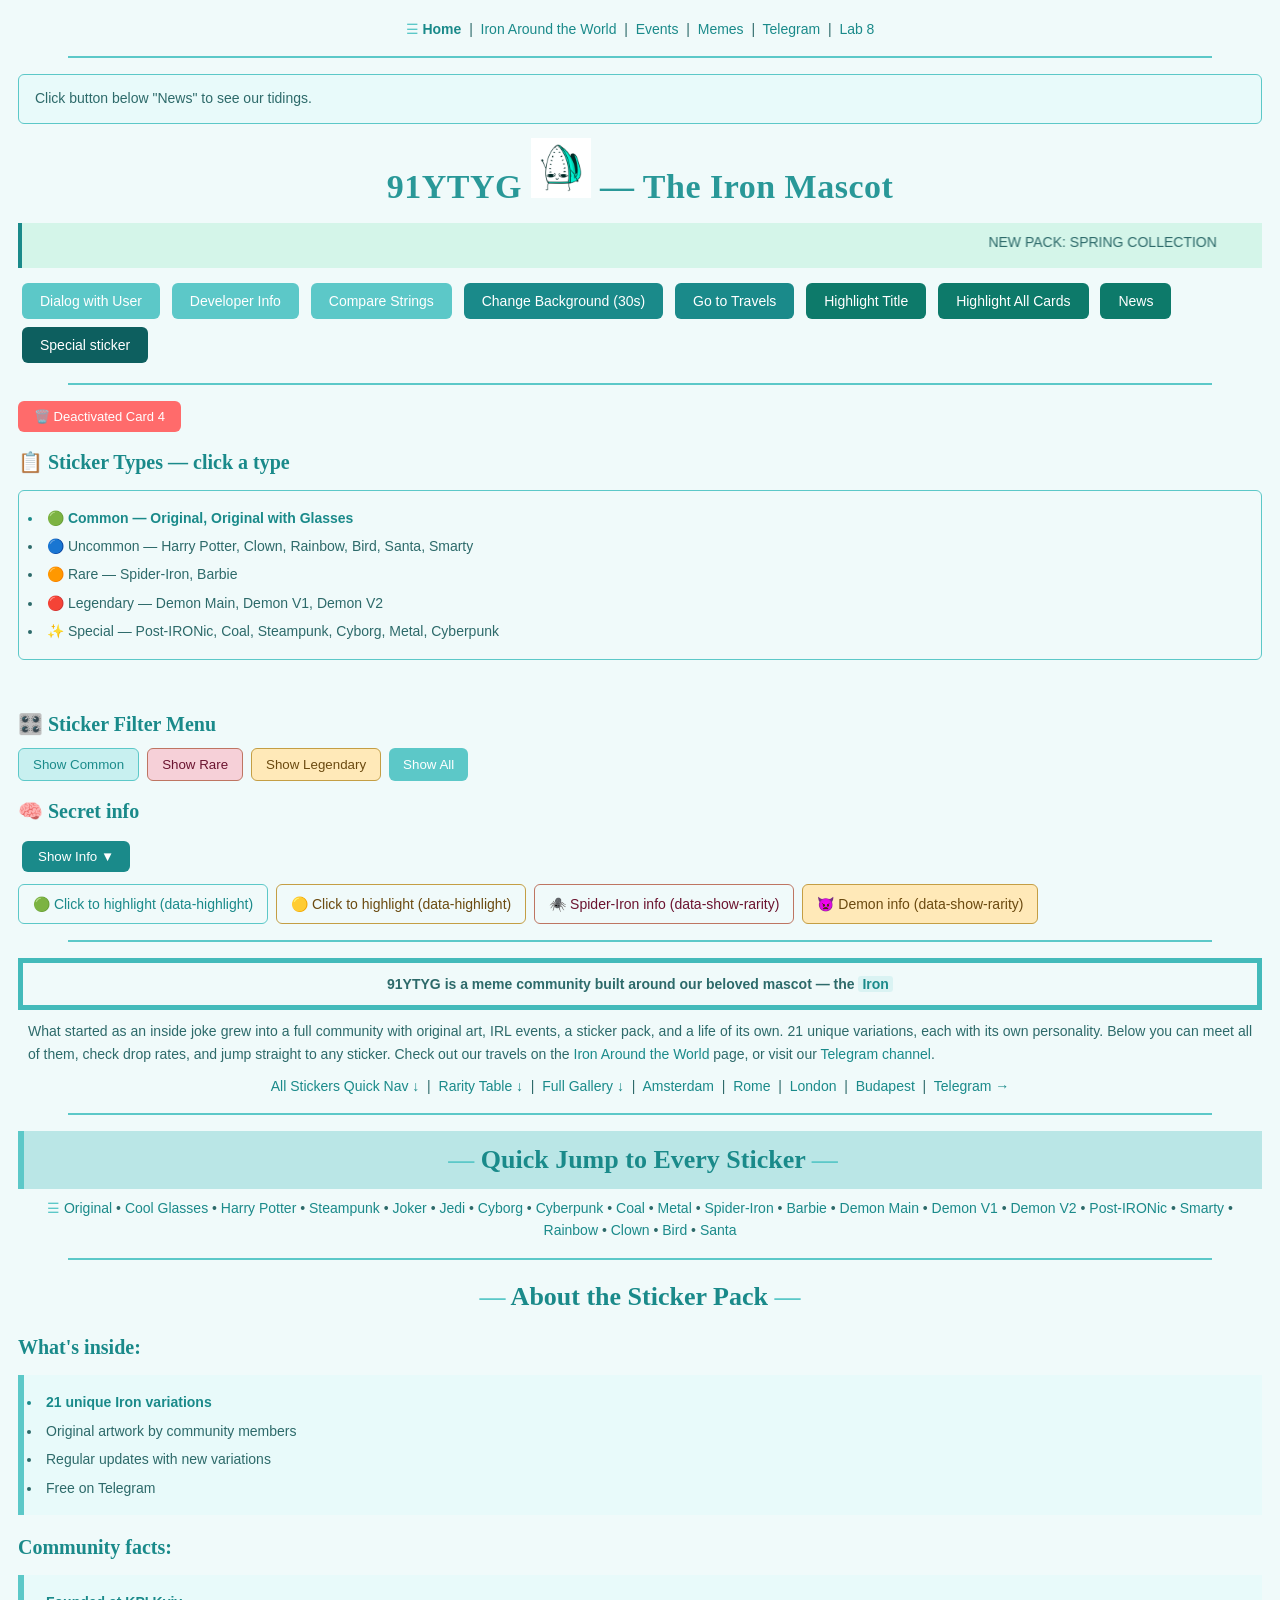
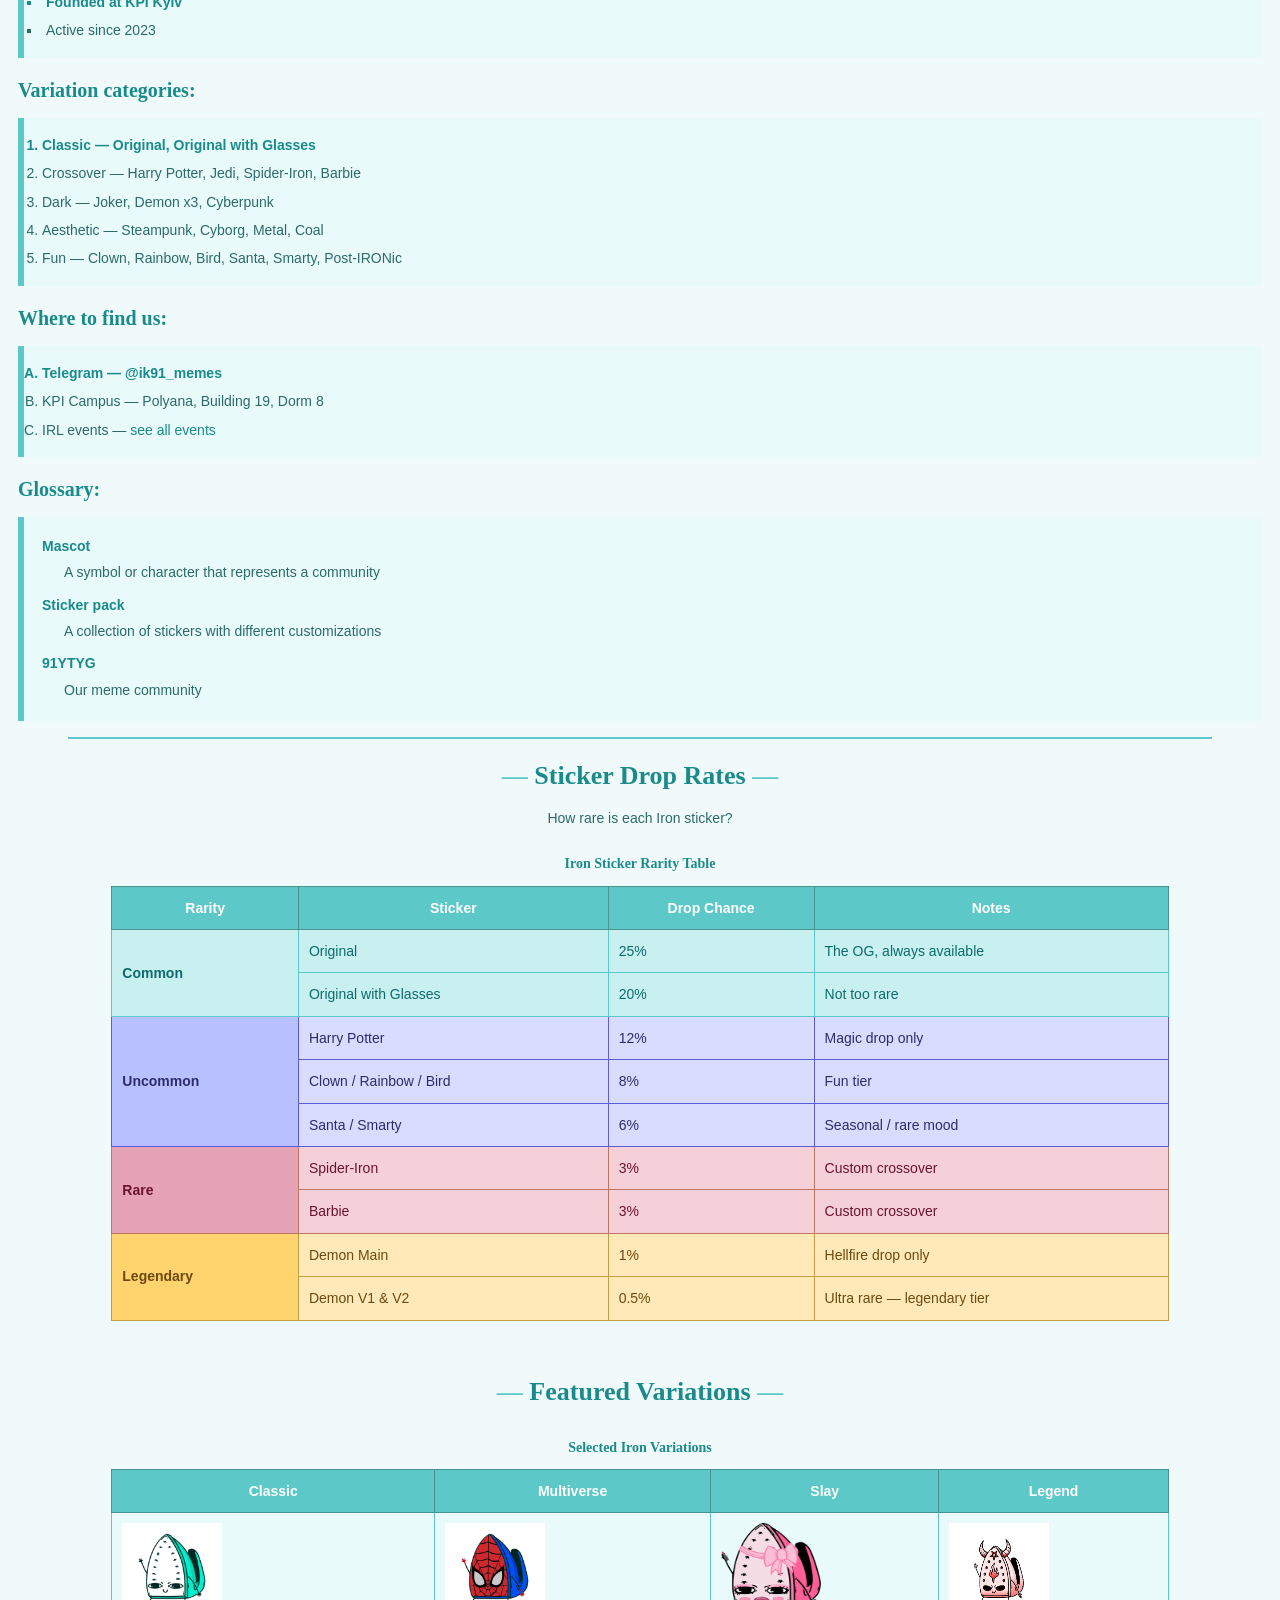
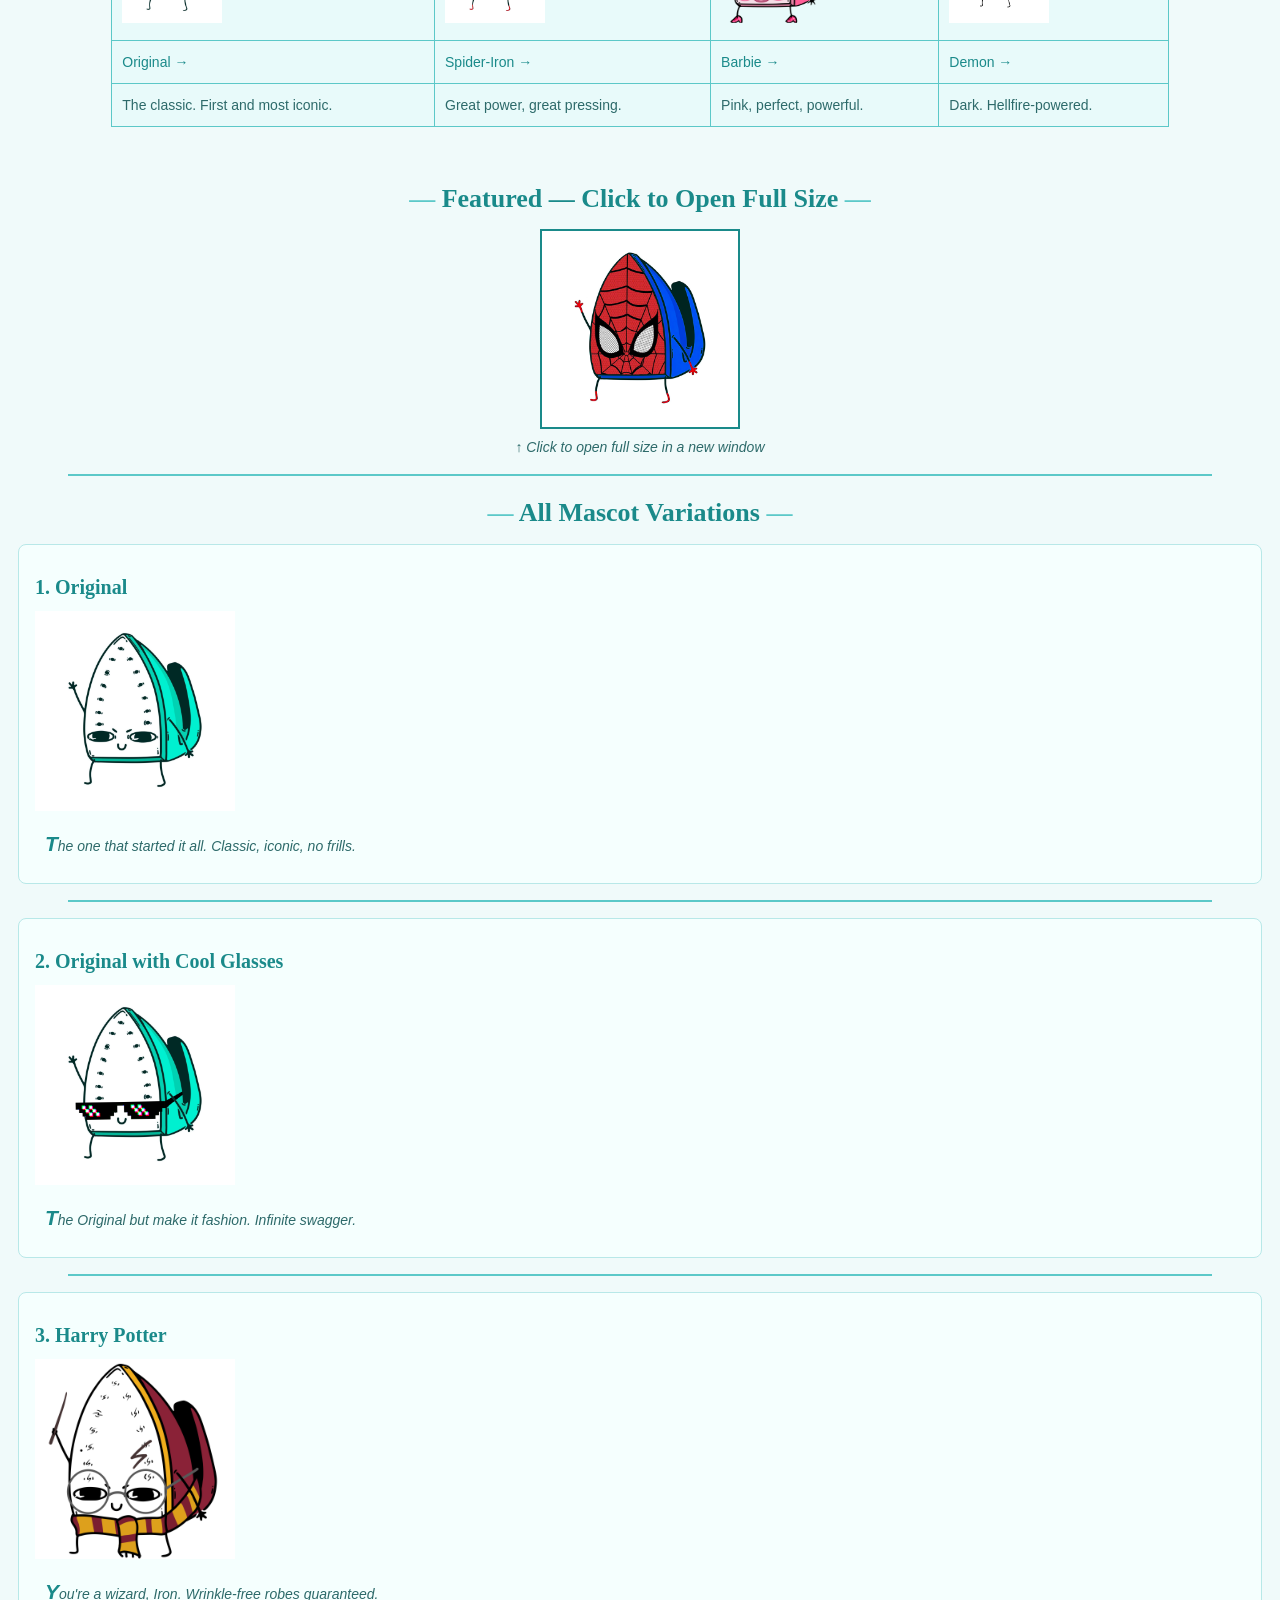
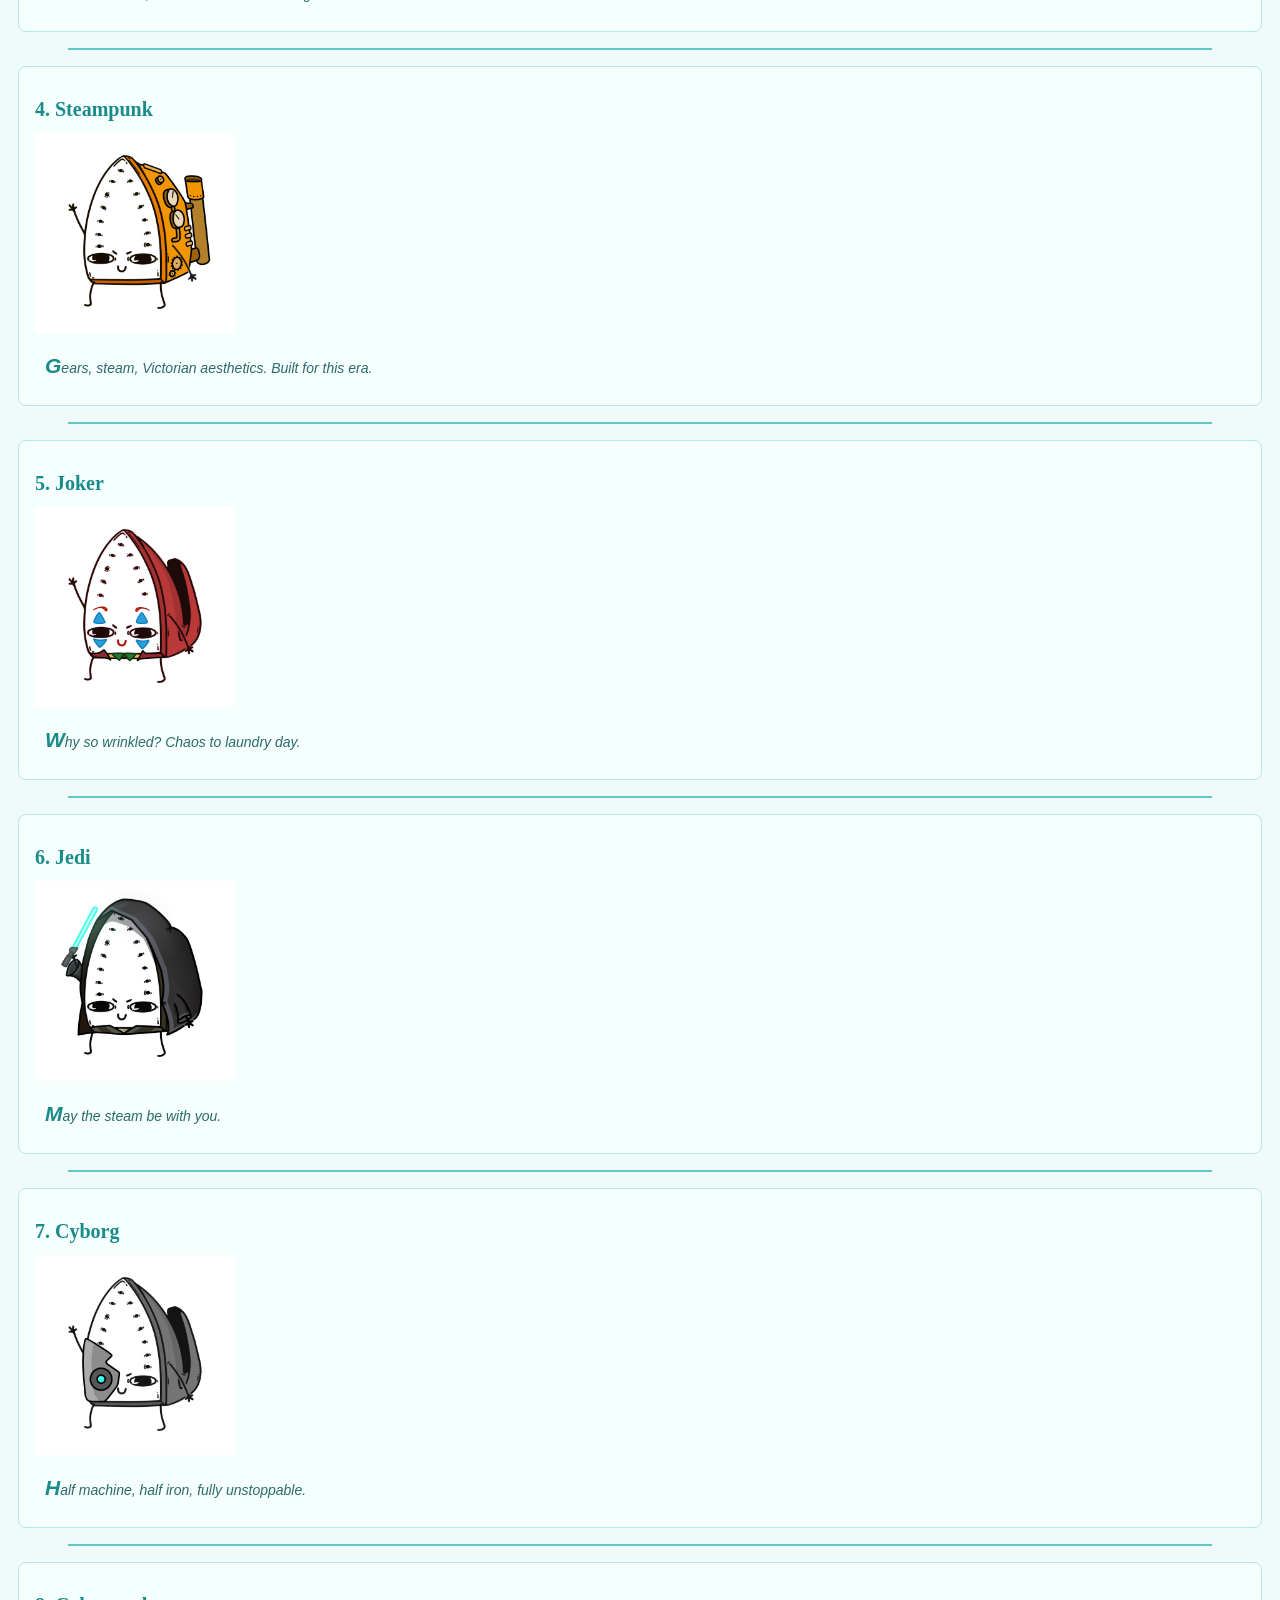
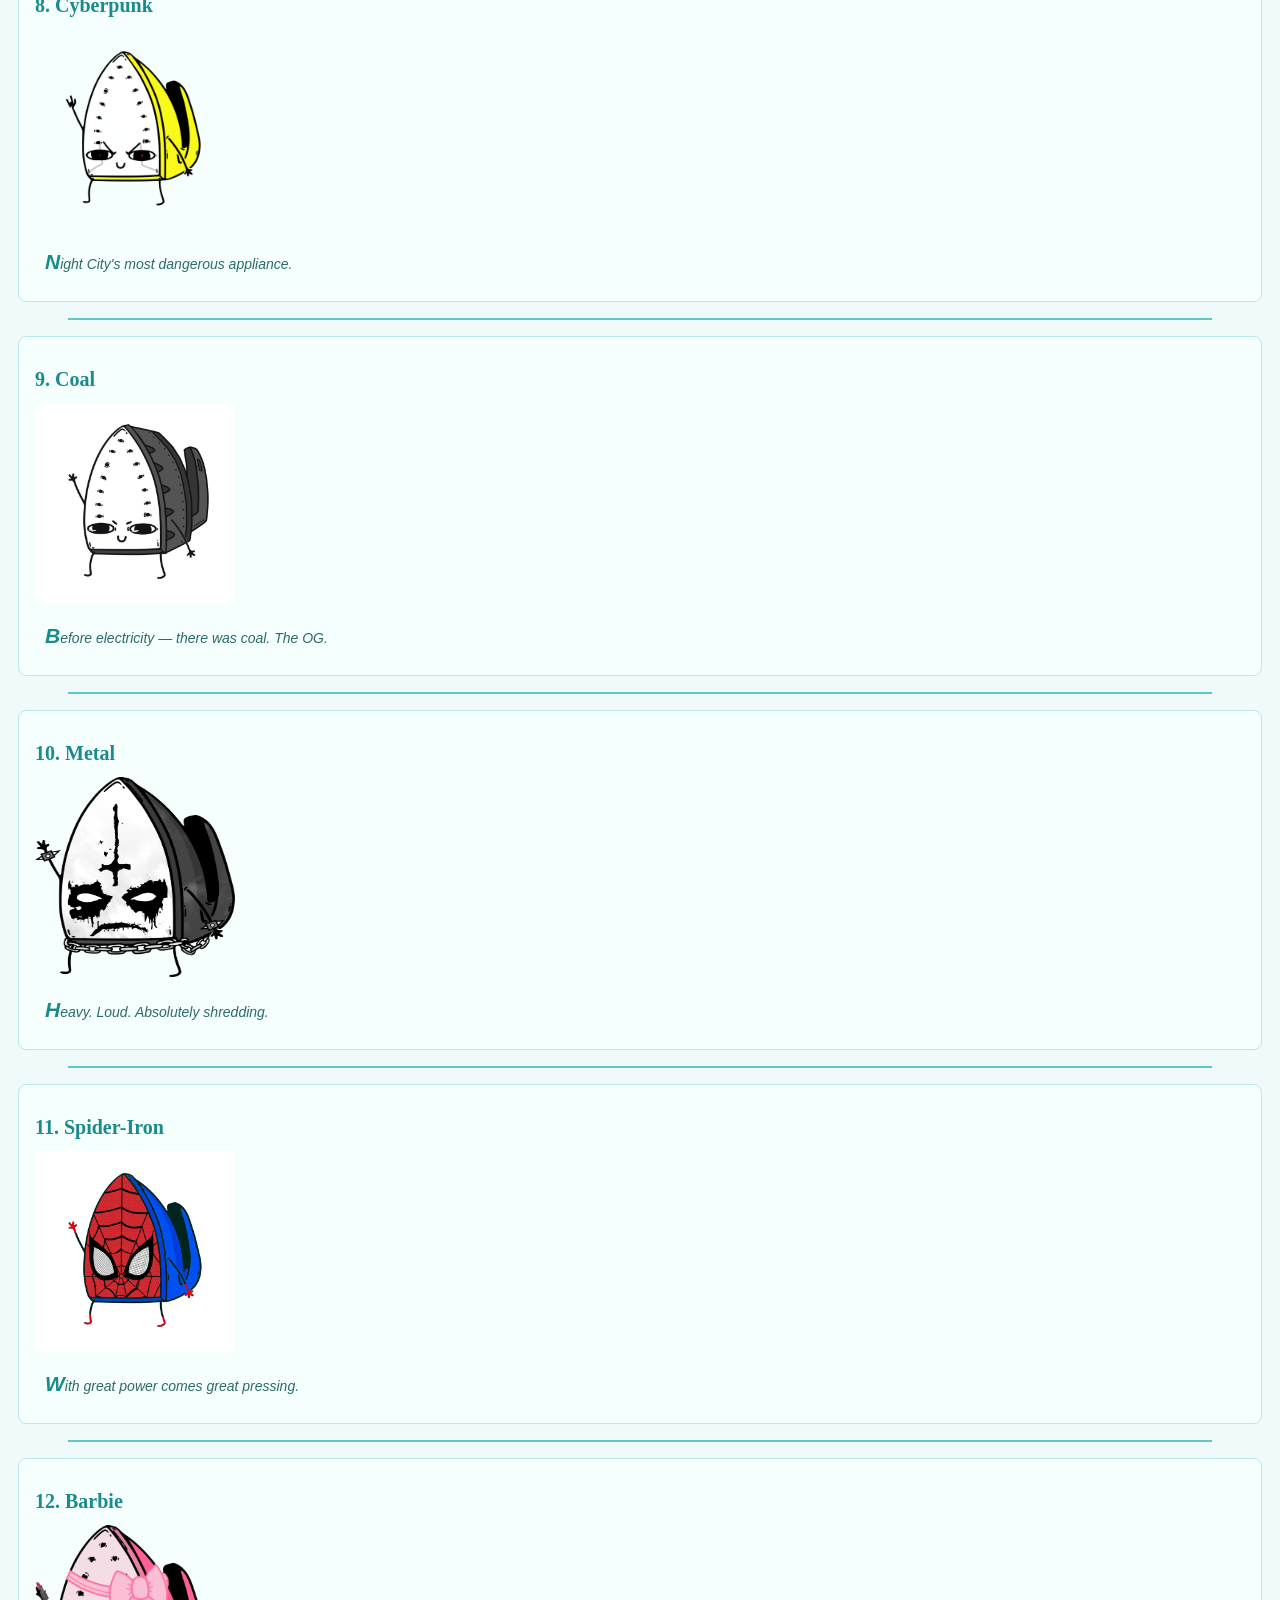
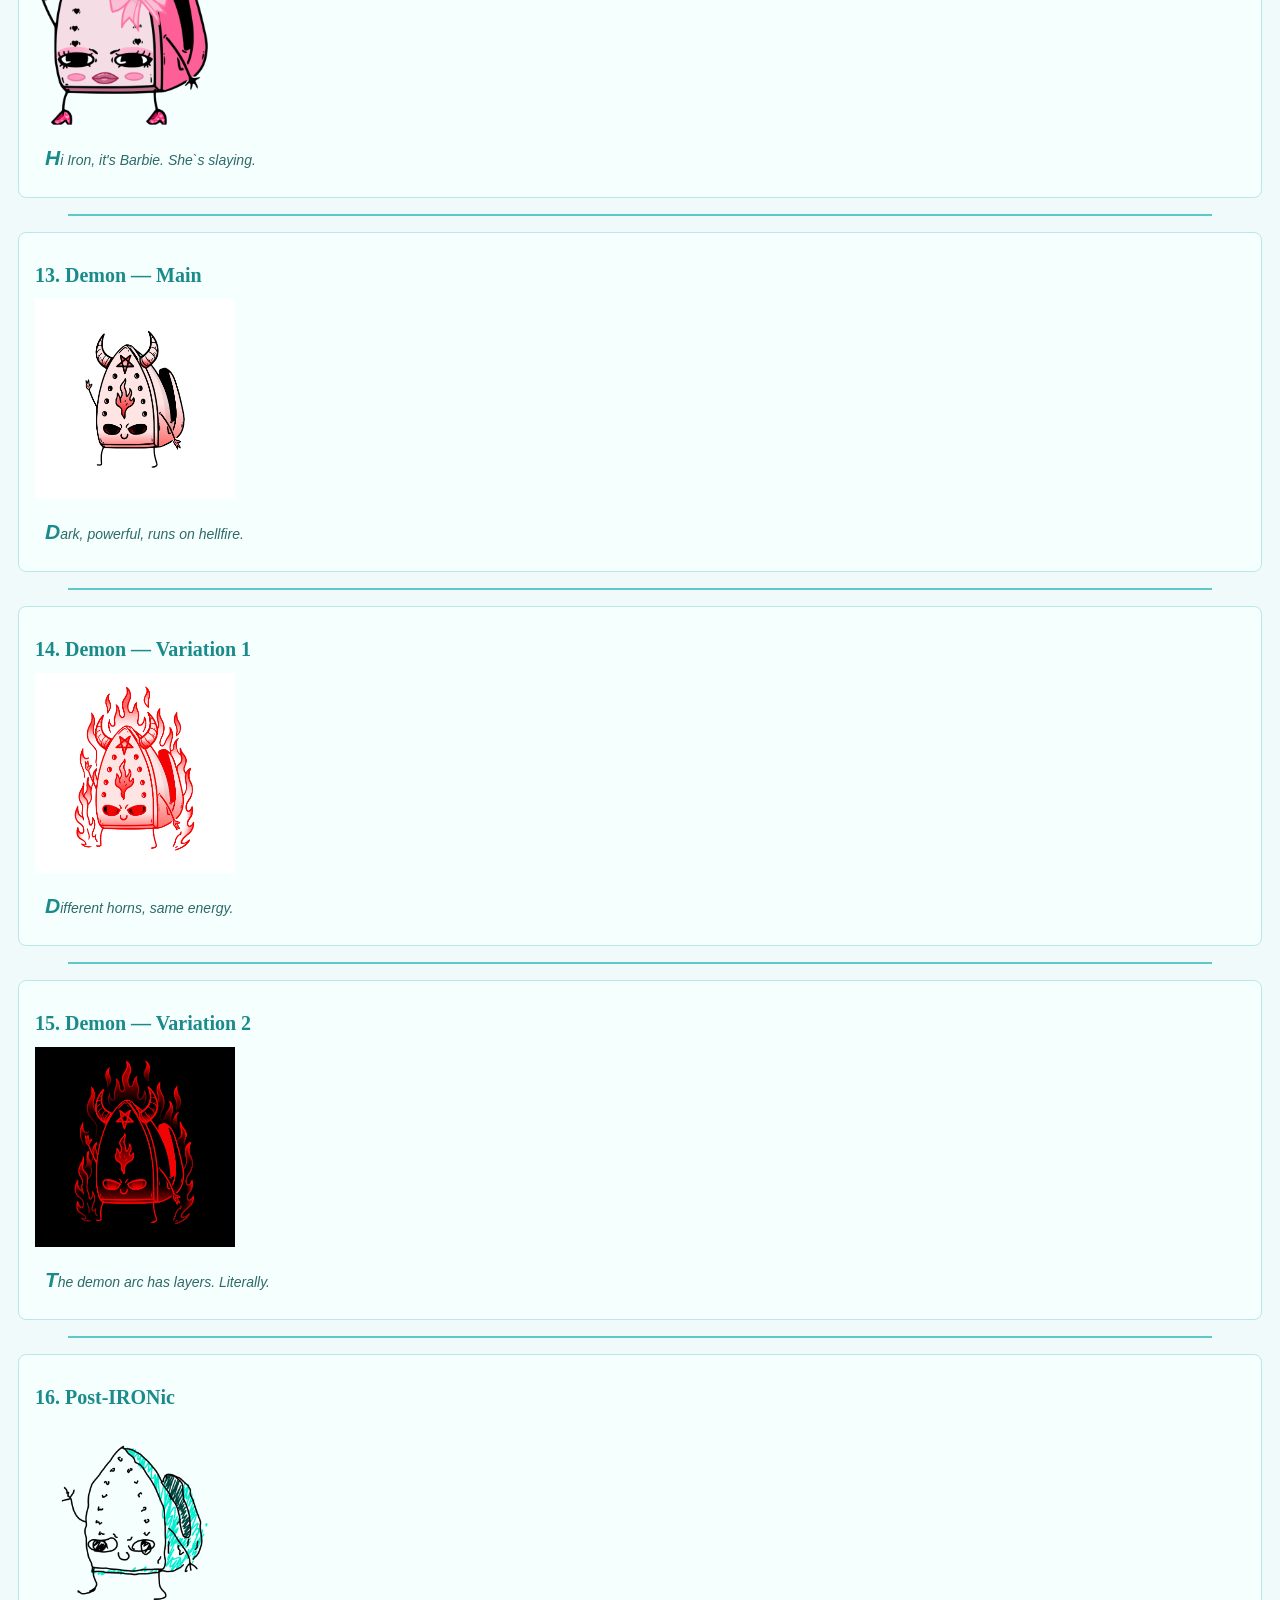
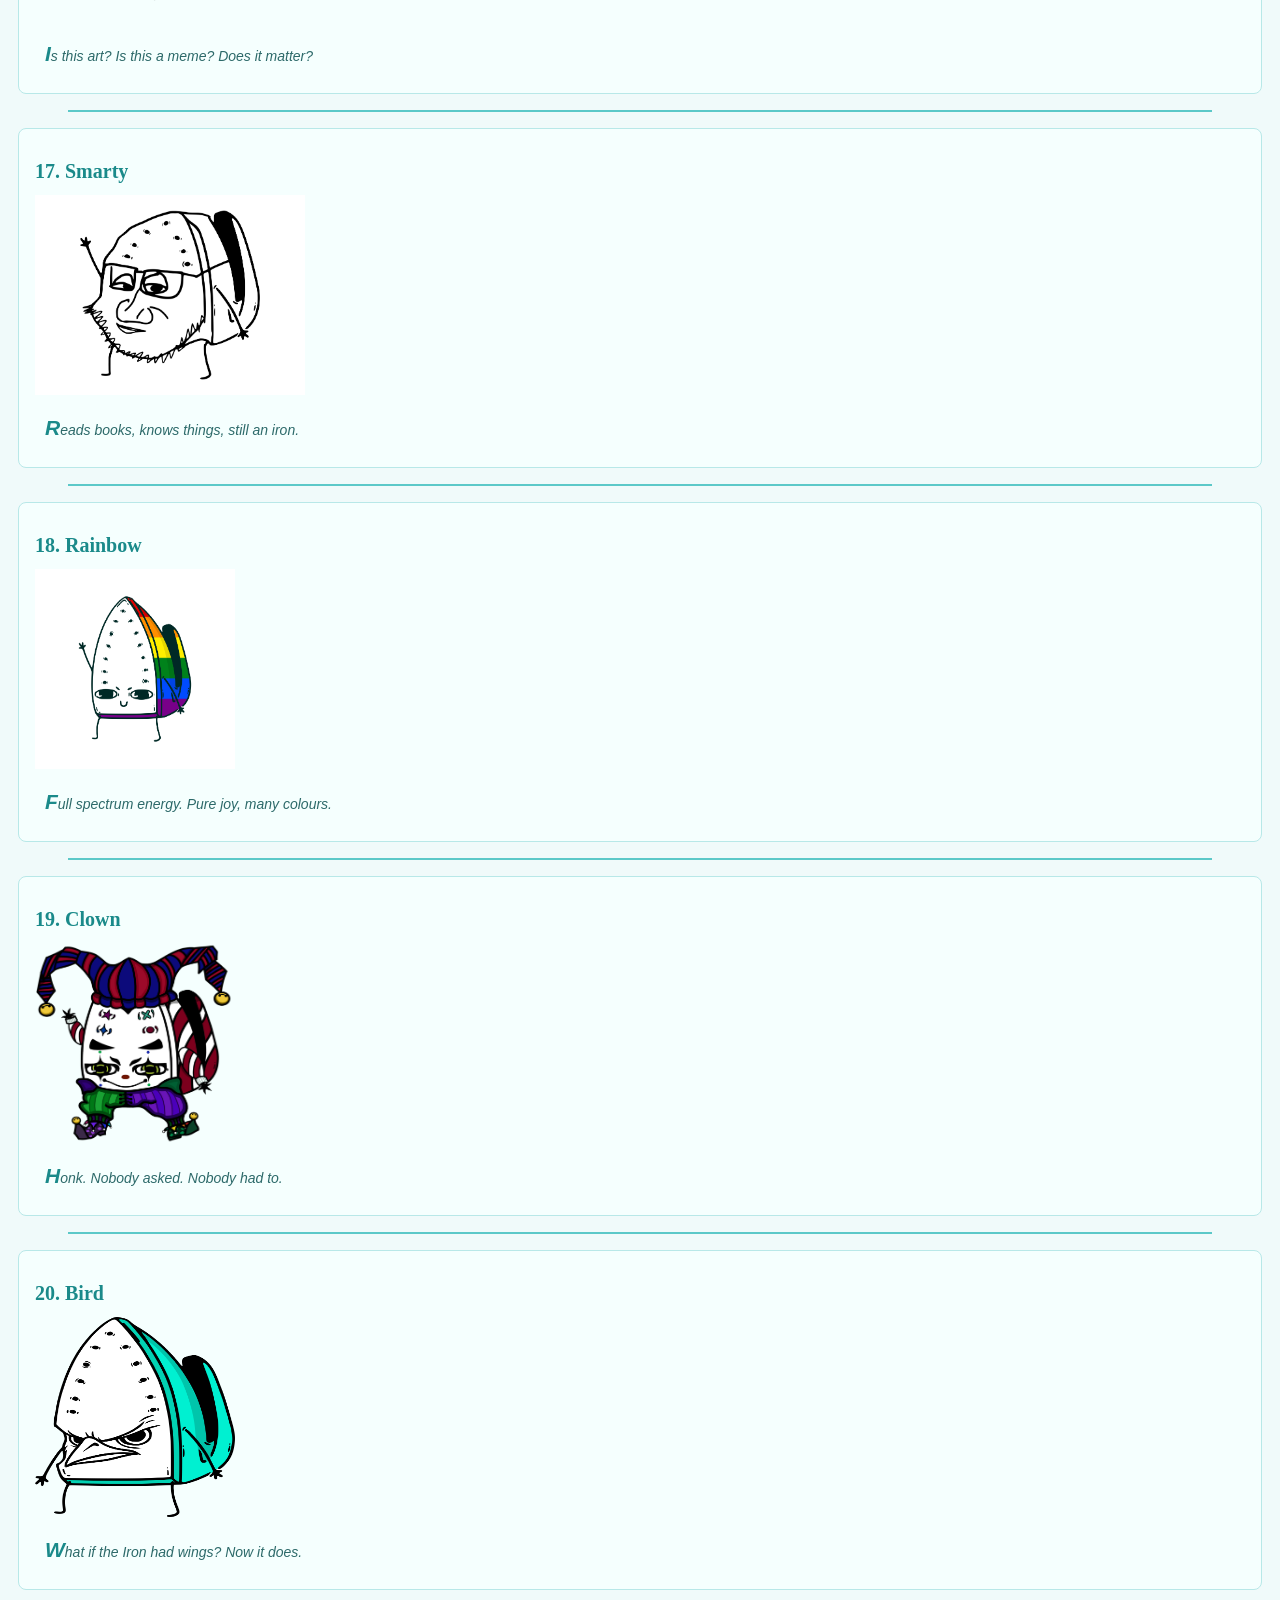
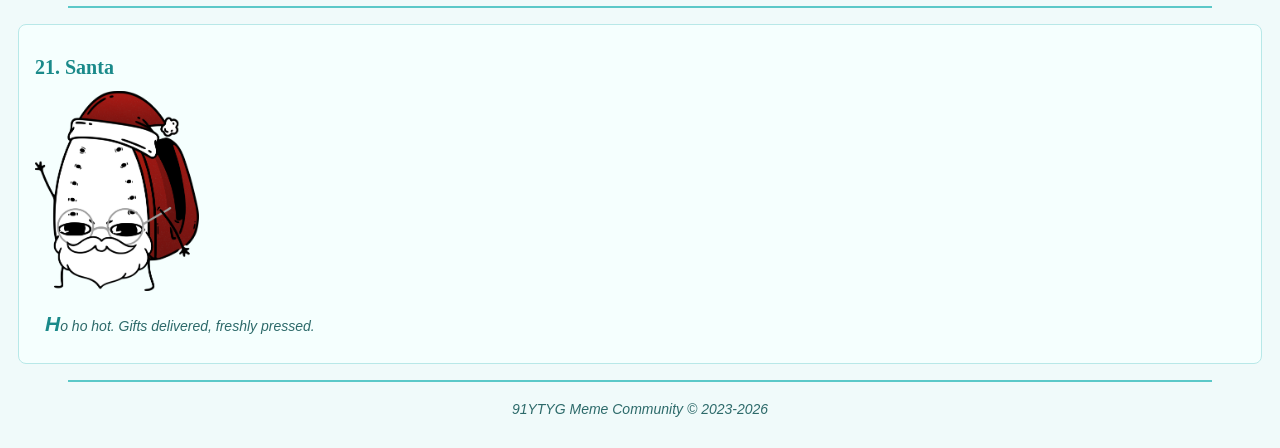
<file: index.html>
<!DOCTYPE HTML>
<html lang="en">
<head>
    <meta charset="UTF-8">
    <meta name="author" content="91YTYG">
    <meta name="description" content="91YTYG — Ukrainian meme community mascot page">
    <meta name="keywords" content="91YTYG, iron, mascot, stickers, meme, art, variations">
    <link rel="stylesheet" type="text/css" href="style.css">
    <style>
        a { color: #2c9191; }
    </style>

  
    <title>91YTYG — Our Mascot</title>
</head>

<body>

<nav align="center">
        <a href="index.html"><b>Home</b></a> &nbsp;|&nbsp;
        <a href="travels.html">Iron Around the World</a> &nbsp;|&nbsp;
        <a href="events.html">Events</a> &nbsp;|&nbsp;
        <a href="memes.html">Memes</a> &nbsp;|&nbsp;
        <a href="https://t.me/ik91_memes" target="_blank">Telegram</a> &nbsp;|&nbsp;
        <a href="lab8.html">Lab 8</a>
</nav>

<div id="bg-counter" style="display:none; background:#1a8a8a; color:white;
     padding:6px 14px; border-radius:20px; text-align:center;
     font-weight:bold; margin:8px auto; width:fit-content;"></div>

<hr>

<div id="dom-demo" style="background:#e8fafa; border:1px solid #5cc8c8;
     padding:12px 16px; border-radius:6px; margin:10px 0; min-height:50px;">
    Click button below "News" to see our tidings.
</div>

<h1 id="main-title" align="center">
    91YTYG <img src="mascots/1_orignial.png" alt="Original Iron mascot" width="60" height="60"> &mdash; The Iron Mascot
</h1>
<script>
    document.write('<div style="background:#d4f5e9; ' +
        'padding:8px 16px; border-left:4px solid #1a8a8a; margin-bottom:11px; ' +
        'font-family:Trebuchet MS,Arial; text-align: center;">' + 
        '<marquee behavior = "slide">NEW PACK: SPRING COLLECTION</marquee>'+
        '</div>');
</script>

<!-- <script>
       alert("Welcome to our website Iron Fan!");
       var name = prompt("Do you want to know a little more about the Iron?)", "");
       let ok = confirm("Let's go to the website!"); 
</script> -->

    <button onclick="dialogWithUser()"
            style="background:#5cc8c8; color:white; border:none; padding:10px 18px;
                   border-radius:6px; cursor:pointer; margin:4px; font-size:14px;">
        Dialog with User
    </button>


    <button onclick="showDeveloper('Ostapchenko', 'Veronika')"
            style="background:#5cc8c8; color:white; border:none; padding:10px 18px;
                   border-radius:6px; cursor:pointer; margin:4px; font-size:14px;">
        Developer Info
    </button>

    <button onclick="compareStrings()"
            style="background:#5cc8c8; color:white; border:none; padding:10px 18px;
                   border-radius:6px; cursor:pointer; margin:4px; font-size:14px;">
        Compare Strings
    </button>

    <button onclick="changeBackground()"
            style="background:#1a8a8a; color:white; border:none; padding:10px 18px;
                   border-radius:6px; cursor:pointer; margin:4px; font-size:14px;">
        Change Background (30s)
    </button>

    <button onclick="goToTravels()"
            style="background:#1a8a8a; color:white; border:none; padding:10px 18px;
                   border-radius:6px; cursor:pointer; margin:4px; font-size:14px;">
        Go to Travels
    </button>

    <button onclick="highlightTitle()"
            style="background:#0d7a6a; color:white; border:none; padding:10px 18px;
                   border-radius:6px; cursor:pointer; margin:4px; font-size:14px;">
        Highlight Title 
    </button>

    <button onclick="highlightAllCards()"
            style="background:#0d7a6a; color:white; border:none; padding:10px 18px;
                   border-radius:6px; cursor:pointer; margin:4px; font-size:14px;">
        Highlight All Cards 
    </button>

    <button onclick="domPropertiesDemo()"
            style="background:#0d7a6a; color:white; border:none; padding:10px 18px;
                   border-radius:6px; cursor:pointer; margin:4px; font-size:14px;">
        News
    </button>

    <button onclick="domManipulation()"
            style="background:#0d5f5f; color:white; border:none; padding:10px 18px;
                   border-radius:6px; cursor:pointer; margin:4px; font-size:14px;">
    Special sticker
    </button>
</div>

<hr>

<!-- Event info display -->
<div id="event-info" style="display:none; background:#e8fafa; border:2px solid 
     #5cc8c8; padding:10px 14px; border-radius:6px; margin:8px 0; 
     font-family:monospace; color:#1a8a8a;"></div>

<!-- removeEventListener button -->
<div style="margin:10px 0;">
    <button onclick="removeObjectHandler()" 
            style="background:#ff6b6b; color:white; border:none; padding:8px 16px;
                   border-radius:6px; cursor:pointer; font-size:13px;">
        🗑️ Deactivated Card 4
    </button>
</div>

<!-- PART 2a: List delegation -->
<h3 style="color:#1a8a8a;">📋 Sticker Types — click a type</h3>

<ul id="sticker-type-list" style="cursor:pointer; background:#f0fafa; 
    border:1px solid #5cc8c8; border-radius:6px; padding:10px 24px;">
    <li>🟢 Common — Original, Original with Glasses</li>
    <li>🔵 Uncommon — Harry Potter, Clown, Rainbow, Bird, Santa, Smarty</li>
    <li>🟠 Rare — Spider-Iron, Barbie</li>
    <li>🔴 Legendary — Demon Main, Demon V1, Demon V2</li>
    <li>✨ Special — Post-IRONic, Coal, Steampunk, Cyborg, Metal, Cyberpunk</li>
</ul>
<div id="list-info" style="color:#1a8a8a; font-size:13px; 
     margin:6px 0; min-height:18px;"></div>

<!-- PART 2b: Menu with data-action -->
<h3 style="color:#1a8a8a;">🎛️ Sticker Filter Menu</h3>

<div id="sticker-action-menu" style="display:flex; gap:8px; flex-wrap:wrap; 
     margin:8px 0;">
    <button data-action="show-common" 
            style="background:#c8f0f0; color:#1a8a8a; border:1px solid #5cc8c8;
                   padding:8px 14px; border-radius:6px; cursor:pointer;">
        Show Common
    </button>
    <button data-action="show-rare"
            style="background:#f6d0d8; color:#6b1430; border:1px solid #be7562;
                   padding:8px 14px; border-radius:6px; cursor:pointer;">
        Show Rare
    </button>
    <button data-action="show-legendary"
            style="background:#ffe9b8; color:#6b4a10; border:1px solid #c49e44;
                   padding:8px 14px; border-radius:6px; cursor:pointer;">
        Show Legendary
    </button>
    <button data-action="show-all"
            style="background:#5cc8c8; color:white; border:none;
                   padding:8px 14px; border-radius:6px; cursor:pointer;">
        Show All
    </button>
</div>
<div id="menu-output" style="display:none; background:#f0fafa; 
     border:2px solid #5cc8c8; padding:10px 14px; border-radius:6px; 
     margin:8px 0; color:#1a8a8a;"></div>

<!-- PART 2c: Behavior pattern with data-* -->
<h3 style="color:#1a8a8a;">🧠 Secret info</h3>
<p style="color:#2d6a6a; font-size:13px;">
   
</p>

<button data-toggle-id="iron-secret-info" 
        style="background:#1a8a8a; color:white; border:none; padding:8px 16px;
               border-radius:6px; cursor:pointer; margin:4px;">
    Show Info ▼
</button>

<div id="iron-secret-info" hidden 
     style="background:#e8fafa; border:1px solid #5cc8c8; padding:12px; 
            border-radius:6px; margin:8px 0; color:#1a8a8a;">
    🔥 Secret Iron fact: the Original sticker was created in 2023 
    at KPI Dorm 8. It has a 25% drop rate — the most common of all 21 variants.
</div>

<div style="display:flex; gap:8px; flex-wrap:wrap; margin:8px 0;">
    <span data-highlight="#d4f5e9" 
          style="padding:8px 14px; background:#f0fafa; border:1px solid #5cc8c8;
                 border-radius:6px; cursor:pointer; color:#1a8a8a;">
        🟢 Click to highlight (data-highlight)
    </span>
    <span data-highlight="#ffe9b8"
          style="padding:8px 14px; background:#f0fafa; border:1px solid #c49e44;
                 border-radius:6px; cursor:pointer; color:#6b4a10;">
        🟡 Click to highlight (data-highlight)
    </span>
    <span data-show-rarity="Spider-Iron: 3% drop — Rare tier custom crossover"
          style="padding:8px 14px; background:#f0fafa; border:1px solid #be7562;
                 border-radius:6px; cursor:pointer; color:#6b1430;">
        🕷️ Spider-Iron info (data-show-rarity)
    </span>
    <span data-show-rarity="Demon Main: 1% drop — Legendary tier hellfire only"
          style="padding:8px 14px; background:#ffe9b8; border:1px solid #c49e44;
                 border-radius:6px; cursor:pointer; color:#6b4a10;">
        👿 Demon info (data-show-rarity)
    </span>
</div>
<div id="behavior-output" style="display:none; background:#f0fafa; 
     border:1px solid #5cc8c8; padding:8px 14px; border-radius:6px; 
     margin:6px 0; font-size:13px;"></div>

<hr>

<p align="center" style="border: 5px solid #43baba; padding: 10px 14px;">
    <b>91YTYG is a meme community built around our beloved mascot &mdash;
    the <span class="accent-word">Iron</span></b> 
</p>


<p align="justify">
        What started as an inside joke grew into a full community with original art, IRL events,
        a sticker pack, and a life of its own. 21 unique variations, each with its own personality.
        Below you can meet all of them, check drop rates, and jump straight to any sticker.
        Check out our travels on the
        <a href="travels.html">Iron Around the World</a> page, or visit our
        <a href="https://t.me/ik91_memes" target="_blank">Telegram channel</a>.
</p>

<!-- посилання на якір тієї ж сторінки, на іншу сторінку, на зовнішній сайт -->
<p align="center">
        <a href="#sticker-links">All Stickers Quick Nav &darr;</a> &nbsp;|&nbsp;
        <a href="#rarity">Rarity Table &darr;</a> &nbsp;|&nbsp;
        <a href="#variations">Full Gallery &darr;</a> &nbsp;|&nbsp;
        <a href="travels.html#amsterdam">Amsterdam</a> &nbsp;|&nbsp;
        <a href="travels.html#rome">Rome</a> &nbsp;|&nbsp;
        <a href="travels.html#london">London</a> &nbsp;|&nbsp;
        <a href="travels.html#budapest">Budapest</a> &nbsp;|&nbsp;
        <a href="https://t.me/ik91_memes" target="_blank">Telegram &rarr;</a>
</p>

<hr>

<!-- швидка навігація по стікерах — посилання на якір тієї ж сторінки -->
<h2 class="highlight" align="center">Quick Jump to Every Sticker</h2>
<nav align="center">
        <a href="#original">Original</a> &bull;
        <a href="#cool">Cool Glasses</a> &bull;
        <a href="#harry-potter">Harry Potter</a> &bull;
        <a href="#steampunk">Steampunk</a> &bull;
        <a href="#joker">Joker</a> &bull;
        <a href="#jedi">Jedi</a> &bull;
        <a href="#cyborg">Cyborg</a> &bull;
        <a href="#cyberpunk">Cyberpunk</a> &bull;
        <a href="#coal">Coal</a> &bull;
        <a href="#metal">Metal</a> &bull;
        <a href="#spider">Spider-Iron</a> &bull;
        <a href="#barbie">Barbie</a> &bull;
        <a href="#demon-main">Demon Main</a> &bull;
        <a href="#demon-v1">Demon V1</a> &bull;
        <a href="#demon-v2">Demon V2</a> &bull;
        <a href="#post-ironic">Post-IRONic</a> &bull;
        <a href="#smarty">Smarty</a> &bull;
        <a href="#rainbow">Rainbow</a> &bull;
        <a href="#clown">Clown</a> &bull;
        <a href="#bird">Bird</a> &bull;
        <a href="#santa">Santa</a>
</nav>

<hr>

<!-- ul disc -->
<h2  align="center">About the Sticker Pack</h2>

<h3>What&apos;s inside:</h3>
<ul type="disc">
    <li>21 unique Iron variations</li>
    <li>Original artwork by community members</li>
    <li>Regular updates with new variations</li>
    <li>Free on Telegram</li>
</ul>

<!-- ul square -->
<h3>Community facts:</h3>
<ul type="square">
    <li>Founded at KPI Kyiv</li>
    <li>Active since 2023</li>
</ul>

<!-- ol type="1" -->
<h3>Variation categories:</h3>
<ol type="1">
    <li>Classic &mdash; Original, Original with Glasses</li>
    <li>Crossover &mdash; Harry Potter, Jedi, Spider-Iron, Barbie</li>
    <li>Dark &mdash; Joker, Demon x3, Cyberpunk</li>
    <li>Aesthetic &mdash; Steampunk, Cyborg, Metal, Coal</li>
    <li>Fun &mdash; Clown, Rainbow, Bird, Santa, Smarty, Post-IRONic</li>
</ol>

<!-- ol type="A" -->
<h3>Where to find us:</h3>
<ol type="A">
    <li>Telegram &mdash; <a href="https://t.me/ik91_memes" target="_blank">@ik91_memes</a></li>
    <li>KPI Campus &mdash; Polyana, Building 19, Dorm 8</li>
    <li>IRL events &mdash; <a href="events.html">see all events</a></li>
</ol>

<!-- dl список визначень -->
<h3>Glossary:</h3>
<dl>
    <dt>Mascot</dt>
    <dd>A symbol or character that represents a community</dd>
    <dt>Sticker pack</dt>
    <dd>A collection of stickers with different customizations</dd>
    <dt>91YTYG</dt>
    <dd>Our meme community</dd>
</dl>

<hr>

<!-- таблиця рідкості стікерів -->
<h2 id="rarity" align="center">Sticker Drop Rates</h2>
<p align="center">
    How rare is each Iron sticker?
</p>

<table width="85%" align="center">
    <caption>Iron Sticker Rarity Table</caption>
    <tr align="center">
        <th>Rarity</th>
        <th>Sticker</th>
        <th>Drop Chance</th>
        <th>Notes</th>
    </tr>
    <tr class="rarity-common">
        <td style="background-color: #a8e0e0"rowspan="2" align="center" valign="middle"><b>Common</b></td>
        <td>Original</td>
        <td align="center">25%</td>
        <td>The OG, always available</td>
    </tr>
    <tr class="rarity-common">
        <td>Original with Glasses</td>
        <td style = "background-color: #b8c0ff;"align="center">20%</td>
        <td>Not too rare</td>
    </tr>
    <tr class="rarity-uncommon">
        <td style="background-color: #b8c0ff" rowspan="3" align="center" valign="middle"><b>Uncommon</b></td>
        <td>Harry Potter</td>
        <td align="center">12%</td>
        <td>Magic drop only</td>
    </tr>
    <tr class="rarity-uncommon">
        <td>Clown / Rainbow / Bird</td>
        <td align="center">8%</td>
        <td>Fun tier</td>
    </tr>
    <tr class="rarity-uncommon">
        <td>Santa / Smarty</td>
        <td align="center">6%</td>
        <td>Seasonal / rare mood</td>
    </tr>
    <tr class="rarity-rare">
        <td style="background-color:#e6a3b5" rowspan="2" align="center" valign="middle"><b>Rare</b></td>
        <td>Spider-Iron</td>
        <td align="center">3%</td>
        <td>Custom crossover</td>
    </tr>
    <tr class="rarity-rare">
        <td>Barbie</td>
        <td align="center">3%</td>
        <td>Custom crossover</td>
    </tr>
    <tr class="rarity-legendary">
        <td style="background-color:#ffd46e" rowspan="2" align="center" valign="middle"><b>Legendary</b></td>
        <td>Demon Main</td>
        <td align="center">1%</td>
        <td>Hellfire drop only</td>
    </tr>
    <tr class="rarity-legendary">
        <td>Demon V1 &amp; V2</td>
        <td align="center">0.5%</td>
        <td>Ultra rare &mdash; legendary tier</td>
    </tr>
</table>

<br>

<h2 align="center">Featured Variations</h2>
<table width="85%" align="center">
    <caption>Selected Iron Variations</caption>
    <tr align="center">
        <th>Classic</th>
        <th>Multiverse</th>
        <th>Slay</th>
        <th>Legend</th>
    </tr>
 
    <tr align="center">
        <td>
            <img src="mascots/1_orignial.png" alt="Original" width="100" height="100">
        <td><img src="mascots/11_spider.png" alt="Spider" width="100" height="100"></td>
        <td><img src="mascots/12_barbie.png" alt="Barbie" width="100" height="100"></td>
        <td><img src="mascots/13_demon_main.png" alt="Demon" width="100" height="100"></td>
    </tr>

    <tr align="center">
        <td><a href="#original">Original &rarr;</a></td>
        <td><a href="#spider">Spider-Iron &rarr;</a></td>
        <td><a href="#barbie">Barbie &rarr;</a></td>
        <td><a href="#demon-main">Demon &rarr;</a></td>
    </tr>
 
    <tr>
        <td>The classic. First and most iconic.</td>
        <td>Great power, great pressing.</td>
        <td>Pink, perfect, powerful.</td>
        <td>Dark. Hellfire-powered.</td>
    </tr>
</table>

<br>

<!-- картинка як гіперпосилання -->
<h2 align="center">Featured &mdash; Click to Open Full Size</h2>
<p align="center">
    <a href="mascots/11_spider.png" target="_blank">
        <img src="mascots/11_spider.png" alt="Spider-Iron click for full size" width="200" height="200" border="2">
    </a>
    <br><i>&uarr; Click to open full size in a new window</i>
</p>

<hr>

<!-- всі варіації -->
<h2 id="variations" align="center">All Mascot Variations</h2>

<div class="variations-grid">

<div class="sticker-card" onmouseover="onCardMouseover(event)" onmouseout="onCardMouseout(event)">
<h3 id="original">1. Original</h3>
<img src="mascots/1_orignial.png" alt="Original Iron mascot" width="200" height="200">
<p><i>The one that started it all. Classic, iconic, no frills.</i></p>
</div>
<hr>

<div class="sticker-card"> 
<h3 id="cool">2. Original with Cool Glasses</h3>
<img src="mascots/2_cool.png" alt="Iron with cool glasses" width="200" height="200">
<p><i>The Original but make it fashion. Infinite swagger.</i></p>
</div>
<hr>

<div class="sticker-card">
<h3 id="harry-potter">3. Harry Potter</h3>
<img src="mascots/3_hp.png" alt="Harry Potter Iron" width="200" height="200">
<p><i>You&apos;re a wizard, Iron. Wrinkle-free robes guaranteed.</i></p>
</div>
<hr>

<div class="sticker-card">
<h3 id="steampunk">4. Steampunk</h3>
<img src="mascots/4_steampunk.png" alt="Steampunk Iron" width="200" height="200">
<p><i>Gears, steam, Victorian aesthetics. Built for this era.</i></p>
</div>
<hr>

<div class="sticker-card">
<h3 id="joker">5. Joker</h3>
<img src="mascots/5_joker.png" alt="Joker Iron" width="200" height="200">
<p><i>Why so wrinkled? Chaos to laundry day.</i></p>
</div>
<hr>

<div class="sticker-card">
<h3 id="jedi">6. Jedi</h3>
<img src="mascots/6_jedi.png" alt="Jedi Iron" width="200" height="200">
<p><i>May the steam be with you.</i></p>
</div>
<hr>

<div class="sticker-card">
<h3 id="cyborg">7. Cyborg</h3>
<img src="mascots/7_cyberg.png" alt="Cyborg Iron" width="200" height="200">
<p><i>Half machine, half iron, fully unstoppable.</i></p>
</div>
<hr>

<div class="sticker-card">
<h3 id="cyberpunk">8. Cyberpunk</h3>
<img src="mascots/8_cyberpunk.png" alt="Cyberpunk Iron" width="200" height="200">
<p><i>Night City&apos;s most dangerous appliance.</i></p>
</div>
<hr>

<div class="sticker-card">
<h3 id="coal">9. Coal</h3>
<img src="mascots/9_coal.png" alt="Coal Iron" width="200" height="200">
<p><i>Before electricity &mdash; there was coal. The OG.</i></p>
</div>
<hr>

<div class="sticker-card">
<h3 id="metal">10. Metal</h3>
<img src="mascots/10_metal_v2.png" alt="Metal Iron" width="200" height="200">
<p><i>Heavy. Loud. Absolutely shredding.</i></p>
</div>
<hr>

<div class="sticker-card">
<h3 id="spider">11. Spider-Iron</h3>
<img src="mascots/11_spider.png" alt="Spider-Iron" width="200" height="200">
<p><i>With great power comes great pressing.</i></p>
</div>
<hr>

<div class="sticker-card">
<h3 id="barbie">12. Barbie</h3>
<img src="mascots/12_barbie.png" alt="Barbie Iron" width="" height="200">
<p><i>Hi Iron, it&apos;s Barbie. She`s slaying.</i></p>
</div>
<hr>

<div class="sticker-card">
<h3 id="demon-main">13. Demon &mdash; Main</h3>
<img src="mascots/13_demon_main.png" alt="Demon Iron main" width="200" height="200">
<p><i>Dark, powerful, runs on hellfire.</i></p>
</div>
<hr>

<div class="sticker-card">
<h3 id="demon-v1">14. Demon &mdash; Variation 1</h3>
<img src="mascots/13_demon_variation1.png" alt="Demon Iron variation 1" width="200" height="200">
<p><i>Different horns, same energy.</i></p>
</div>
<hr>

<div class="sticker-card">
<h3 id="demon-v2">15. Demon &mdash; Variation 2</h3>
<img src="mascots/13_demon-ytyg_variation2.png" alt="Demon Iron variation 2" width="200" height="200">
<p><i>The demon arc has layers. Literally.</i></p>
</div>
<hr>

<div class="sticker-card">
<h3 id="post-ironic">16. Post-IRONic</h3>
<img src="mascots/14_postIRONic.png" alt="Post-IRONic Iron" width="200" height="200">
<p><i>Is this art? Is this a meme? Does it matter?</i></p>
</div>
<hr>

<div class="sticker-card">
<h3 id="smarty">17. Smarty</h3>
<img src="mascots/15_ymnik.png" alt="Smarty Iron" width="" height="200">
<p><i>Reads books, knows things, still an iron.</i></p>
</div>
<hr>

<div class="sticker-card">
<h3 id="rainbow">18. Rainbow</h3>
<img src="mascots/16_gay.png" alt="Rainbow Iron" width="200" height="200">
<p><i>Full spectrum energy. Pure joy, many colours.</i></p>
</div>
<hr>

<div class="sticker-card">
<h3 id="clown">19. Clown</h3>
<img src="mascots/17_clown.png" alt="Clown Iron" width="200" height="200">
<p><i>Honk. Nobody asked. Nobody had to.</i></p>
</div>
<hr>

<div class="sticker-card">
<h3 id="bird">20. Bird</h3>
<img src="mascots/18_bird.png" alt="Bird Iron" width="200" height="200">
<p><i>What if the Iron had wings? Now it does.</i></p>
</div>
<hr>

<div class="sticker-card">
<h3 id="santa">21. Santa</h3>
<img src="mascots/19_santa.png" alt="Santa Iron" width="" height="200">
<p><i>Ho ho hot. Gifts delivered, freshly pressed.</i></p>
</div>

</div>

<hr>
<p align="center"><i>91YTYG Meme Community &copy; 2023-2026</i></p>

<script src="script.js"></script>
<script src="events7.js"></script>
</body>
</html>
</file>
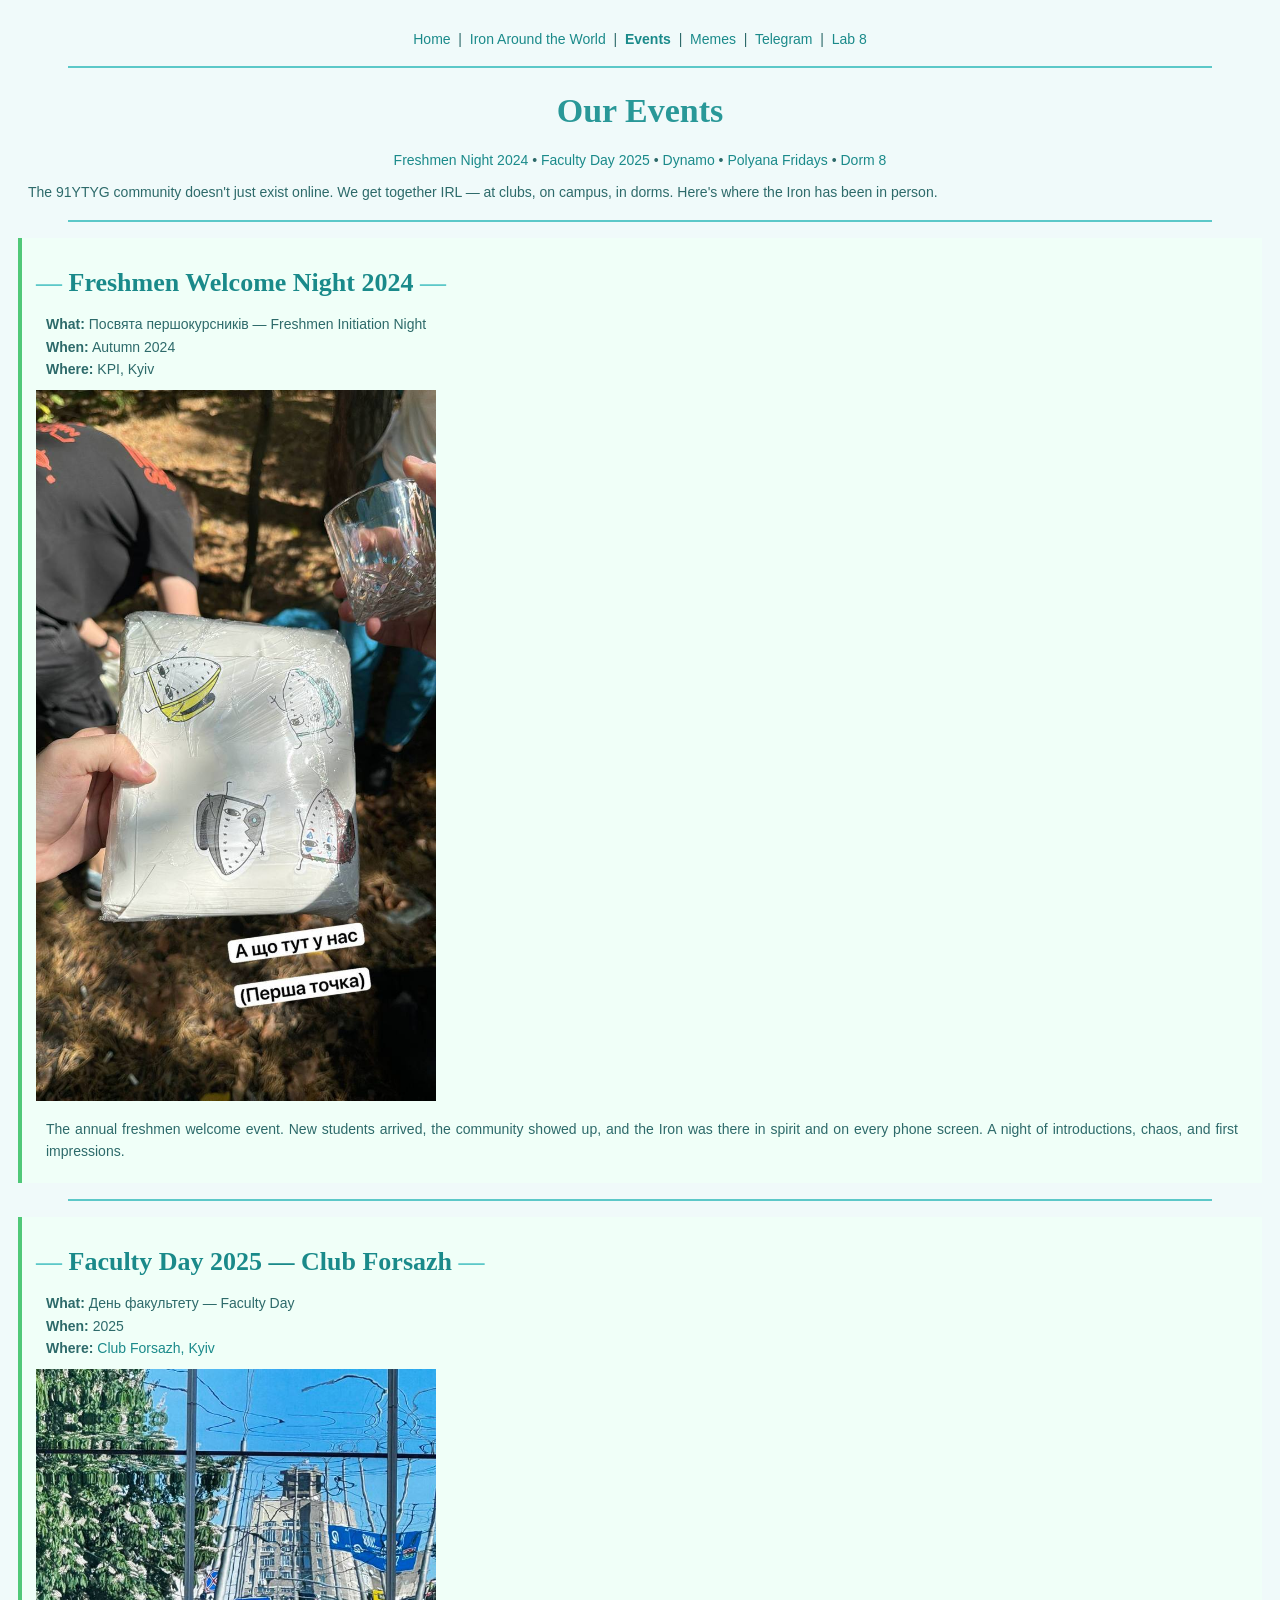
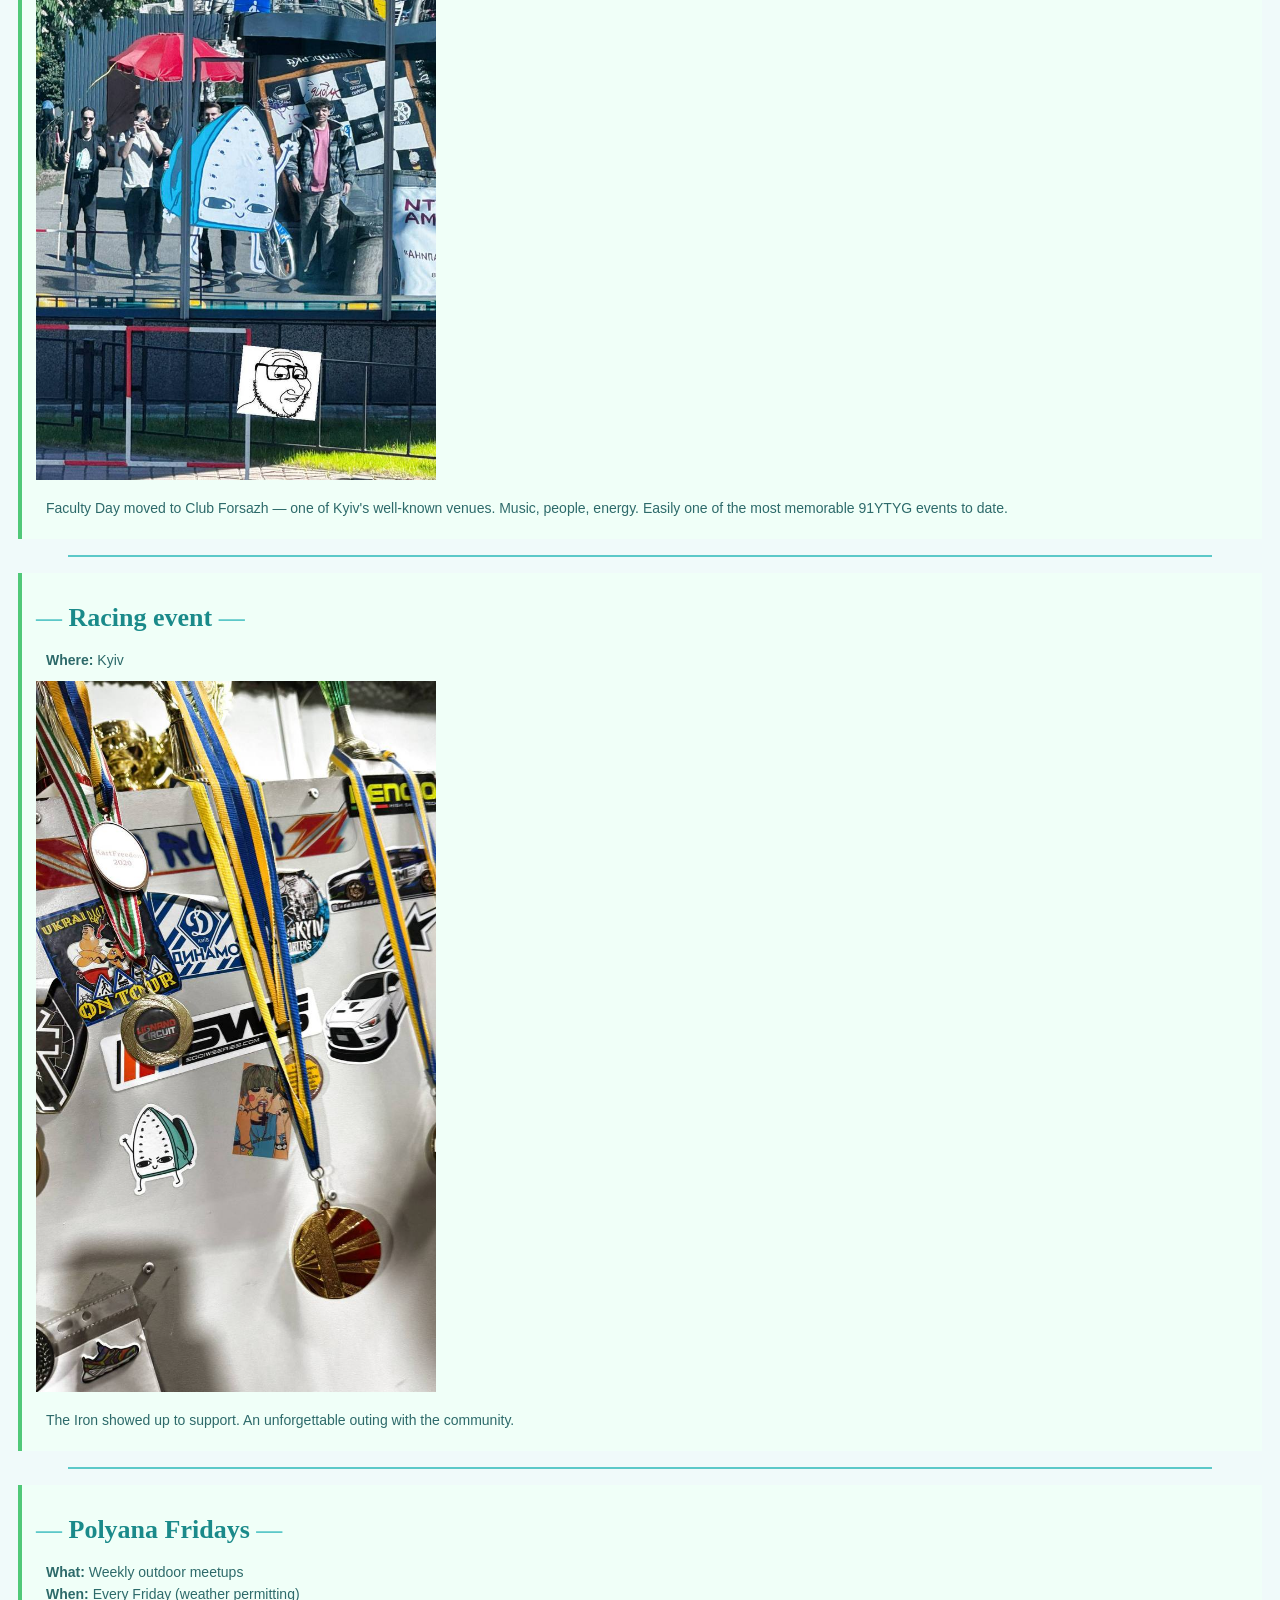
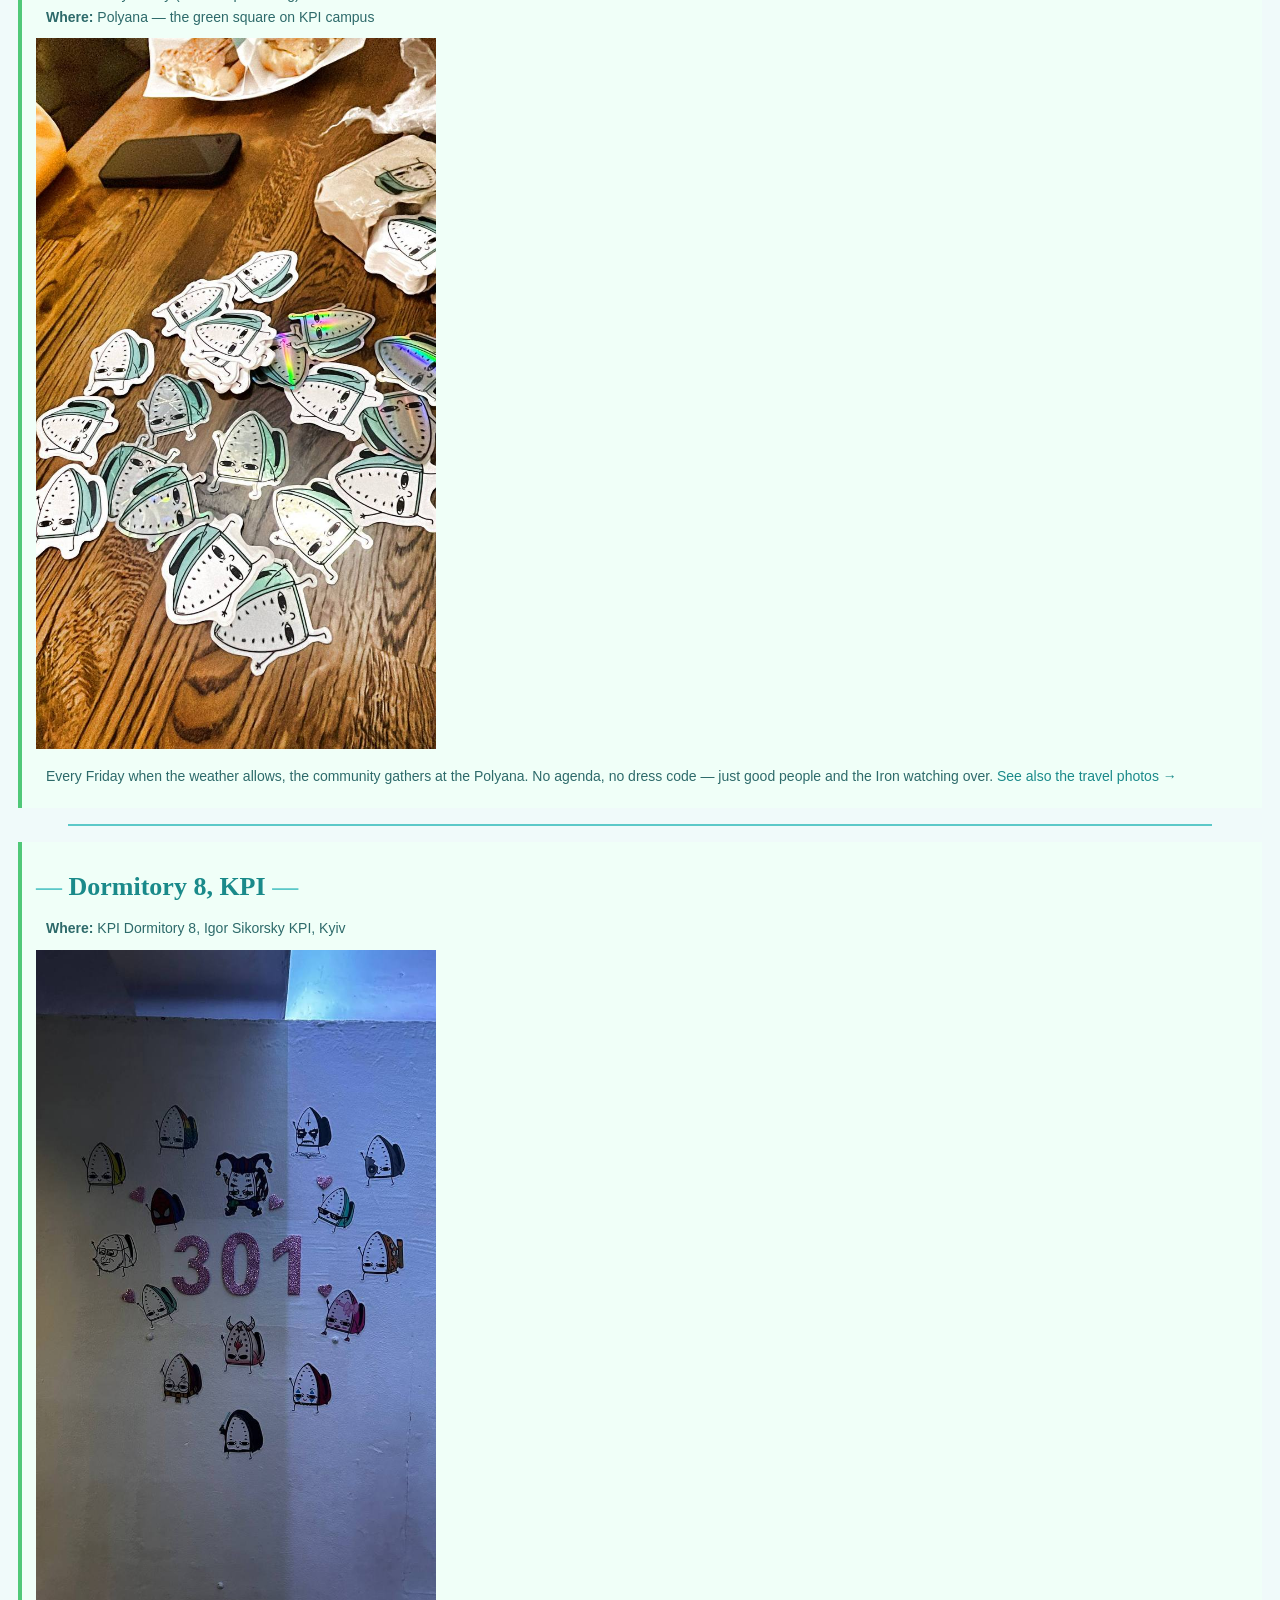
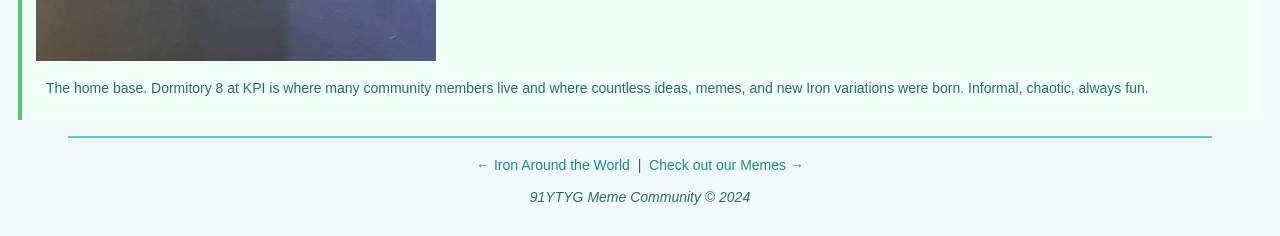
<file: events.html>
<!DOCTYPE HTML>
<html lang="en">
<head>
    <meta charset="UTF-8">
    <meta name="author" content="91YTYG">
    <meta name="description" content="91YTYG Events — our IRL community gatherings">
    <meta name="keywords" content="91YTYG, events, Forsazh, KPI, Polyana, freshmen, faculty day">
    <link rel="stylesheet" type="text/css" href="style.css">
    <title>91YTYG &mdash; Events</title>
</head>

<body>

<p align="center">
        <a href="index.html">Home</a> &nbsp;|&nbsp;
        <a href="travels.html">Iron Around the World</a> &nbsp;|&nbsp;
        <a href="events.html"><b>Events</b></a> &nbsp;|&nbsp;
        <a href="memes.html">Memes</a> &nbsp;|&nbsp;
        <a href="https://t.me/ik91_memes" target="_blank">Telegram</a> &nbsp;|&nbsp;
        <a href="lab8.html">Lab 8</a>
</p>

<hr>

<h1 align="center">Our Events</h1>

<p align="center">
        <a href="#freshmen">Freshmen Night 2024</a> &bull;
        <a href="#faculty-day">Faculty Day 2025</a> &bull;
        <a href="#dynamo">Dynamo</a> &bull;
        <a href="#polyana-fridays">Polyana Fridays</a> &bull;
        <a href="#dorm">Dorm 8</a>
</p>

<p align="justify">
    The 91YTYG community doesn&apos;t just exist online.
    We get together IRL &mdash; at clubs, on campus, in dorms.
    Here&apos;s where the Iron has been in person.
</p>

<hr>

<div class="event-block">
<h2 id="freshmen">
    Freshmen Welcome Night 2024
    
</h2>

<p>
    <b>What:</b> Посвята першокурсників &mdash; Freshmen Initiation Night<br>
    <b>When:</b> Autumn 2024<br>
    <b>Where:</b> KPI, Kyiv
</p>
<img src="events/posvyata.jpg" alt="Freshmen welcome night 2024" width="400">
<p align="justify">
    The annual freshmen welcome event. New students arrived, the community showed up,
    and the Iron was there in spirit and on every phone screen.
    A night of introductions, chaos, and first impressions.
</p>
</div>
<hr>

<div class="event-block">
<h2 id="faculty-day">
    Faculty Day 2025 &mdash; Club Forsazh
</h2>
<p>
    <b>What:</b> День факультету &mdash; Faculty Day<br>
    <b>When:</b> 2025<br>
    <b>Where:</b> <a href="https://maps.app.goo.gl/" target="_blank">Club Forsazh, Kyiv</a>
</p>
<img src="events/day F.jpg" alt="Faculty Day 2025 at Club Forsazh" width="400">
<p align="justify">
    Faculty Day moved to Club Forsazh &mdash; one of Kyiv&apos;s well-known venues.
    Music, people, energy. Easily one of the most memorable 91YTYG events to date.
</p>
</div>
<hr>

<div class="event-block">
<h2 id="dynamo">
    Racing event
</h2>
<p>
    <b>Where:</b> Kyiv
</p>
<img src="events/dynamo.jpg" alt="Racing event" width="400">
<p align="justify">
    The Iron showed up to support. An unforgettable outing with the community.
</p>
</div>
<hr>

<div class="event-block">
<h2 id="polyana-fridays">
    Polyana Fridays
</h2>
<p>
    <b>What:</b> Weekly outdoor meetups<br>
    <b>When:</b> Every Friday (weather permitting)<br>
    <b>Where:</b> Polyana &mdash; the green square on KPI campus
</p>
<img src="events/event friday.jpg" alt="Polyana Friday meetup on KPI campus" width="400">
<p align="justify">
    Every Friday when the weather allows, the community gathers at the Polyana.
    No agenda, no dress code &mdash; just good people and the Iron watching over.
    <a href="travels.html">See also the travel photos &rarr;</a>
</p>
</div>
<hr>

<div class="event-block">
<h2 id="dorm">
    Dormitory 8, KPI
</h2>
<p>
    <b>Where:</b> KPI Dormitory 8, Igor Sikorsky KPI, Kyiv
</p>
<img src="events/8 dormitopry.jpg" alt="KPI Dormitory 8" width="400">
<p align="justify">
    The home base. Dormitory 8 at KPI is where many community members live
    and where countless ideas, memes, and new Iron variations were born.
    Informal, chaotic, always fun.
</p>
</div>

<hr>

<p align="center">
        <a href="travels.html">&larr; Iron Around the World</a> &nbsp;|&nbsp;
        <a href="memes.html">Check out our Memes &rarr;</a>
</p>
<p align="center"><i>91YTYG Meme Community &copy; 2024</i></p>

<script src="script.js"></script>
</body>
</html>
</file>
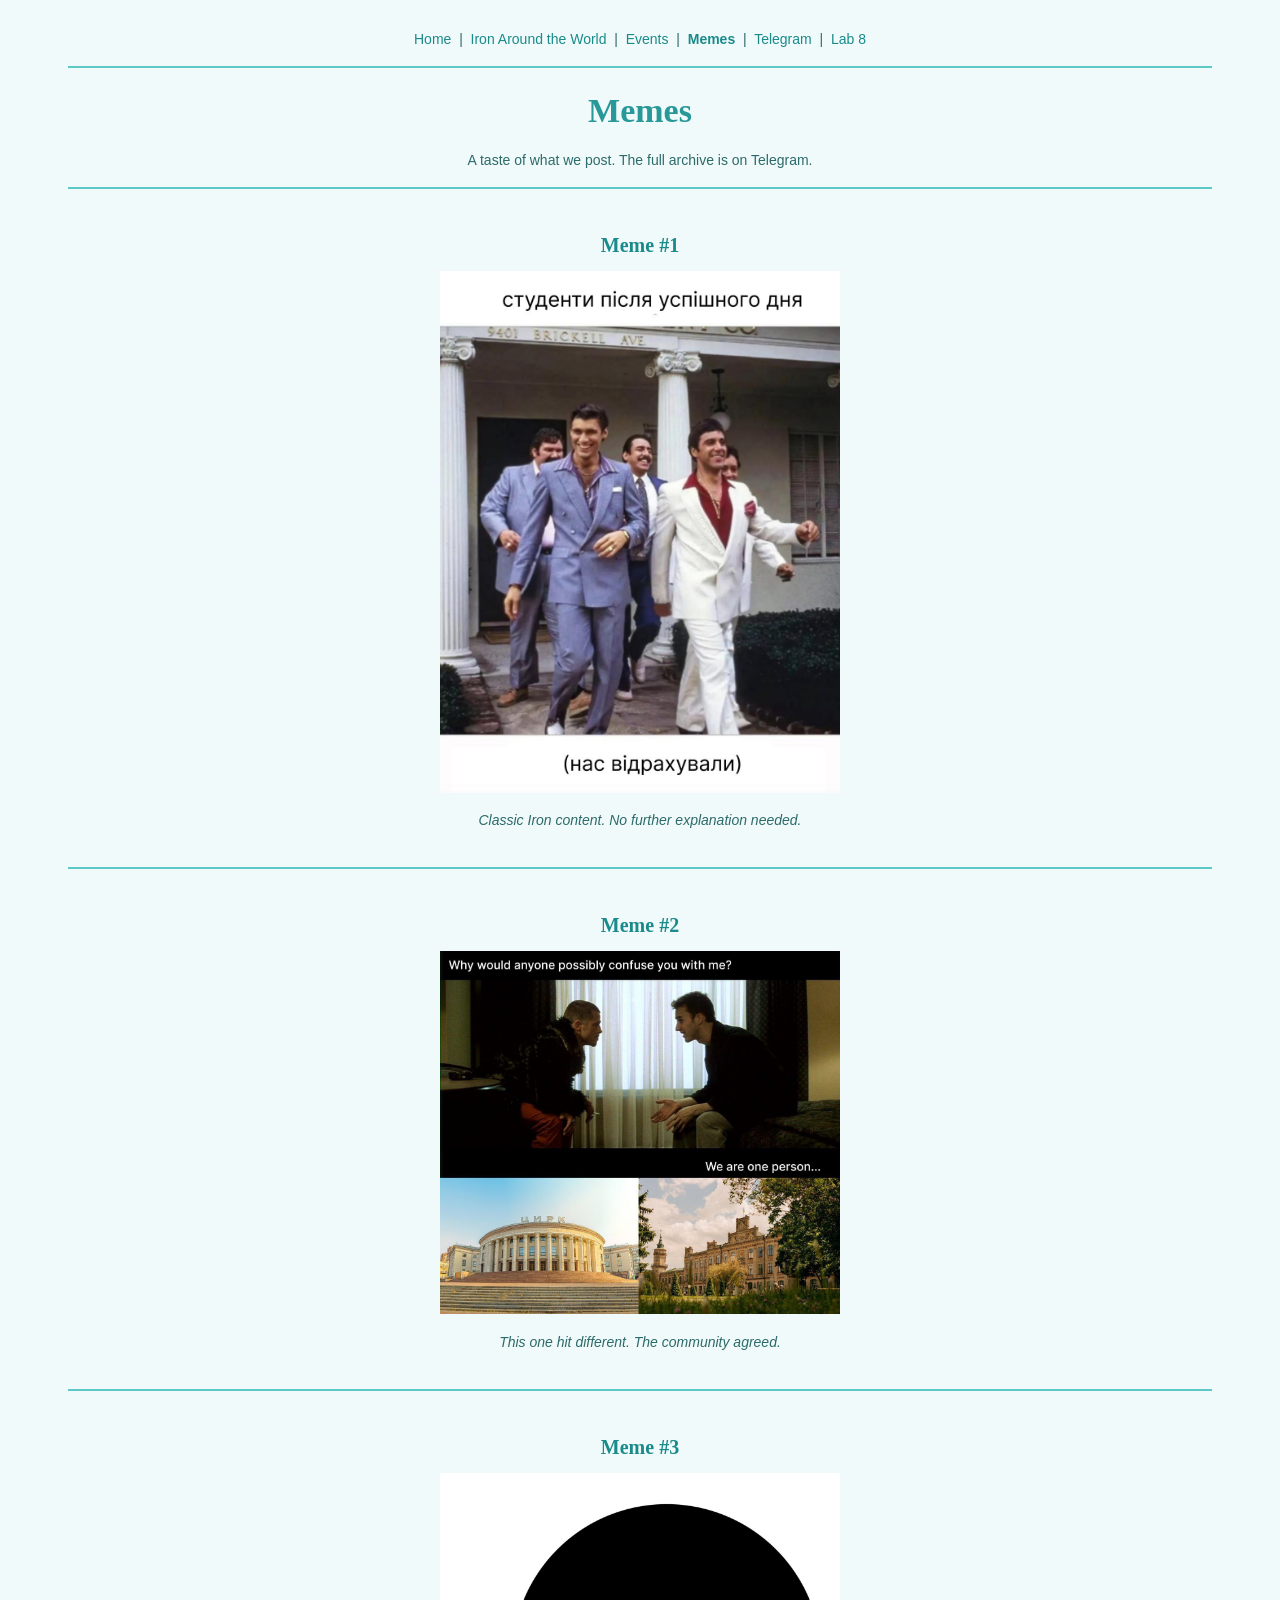
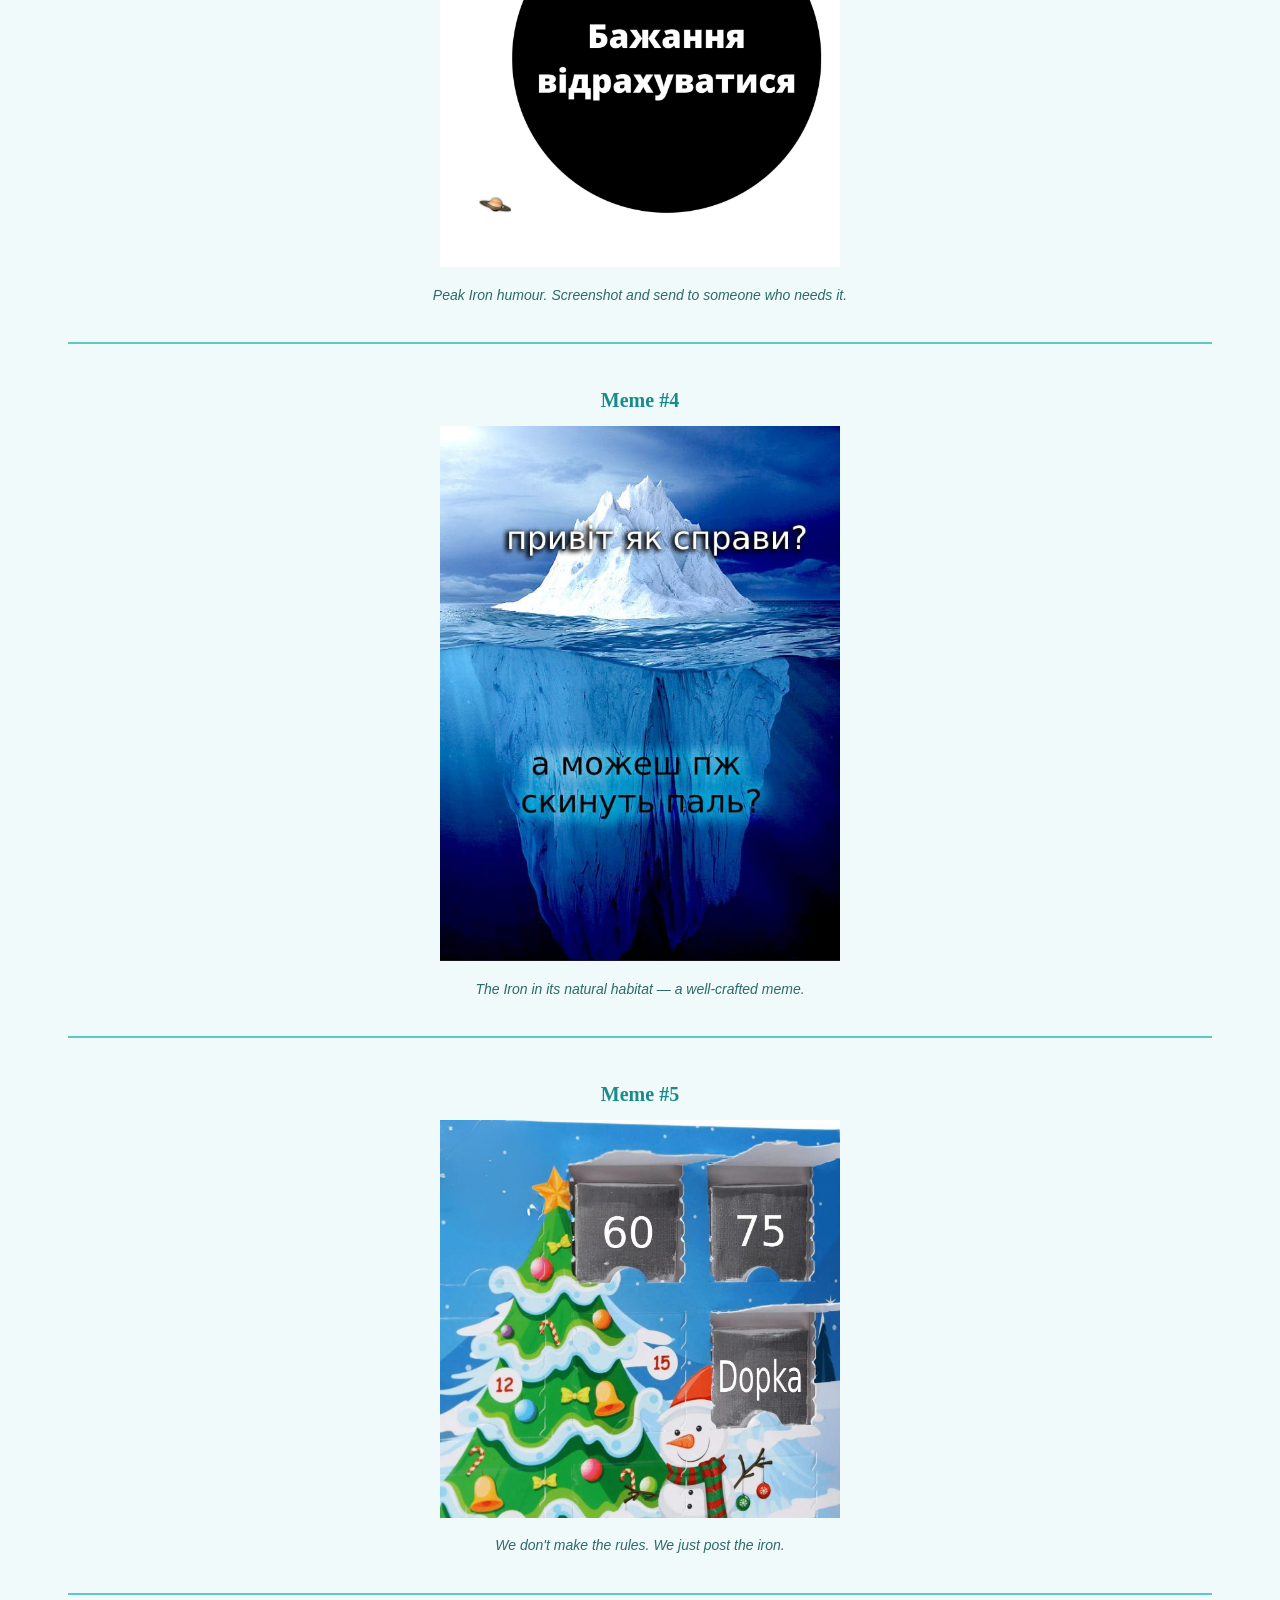
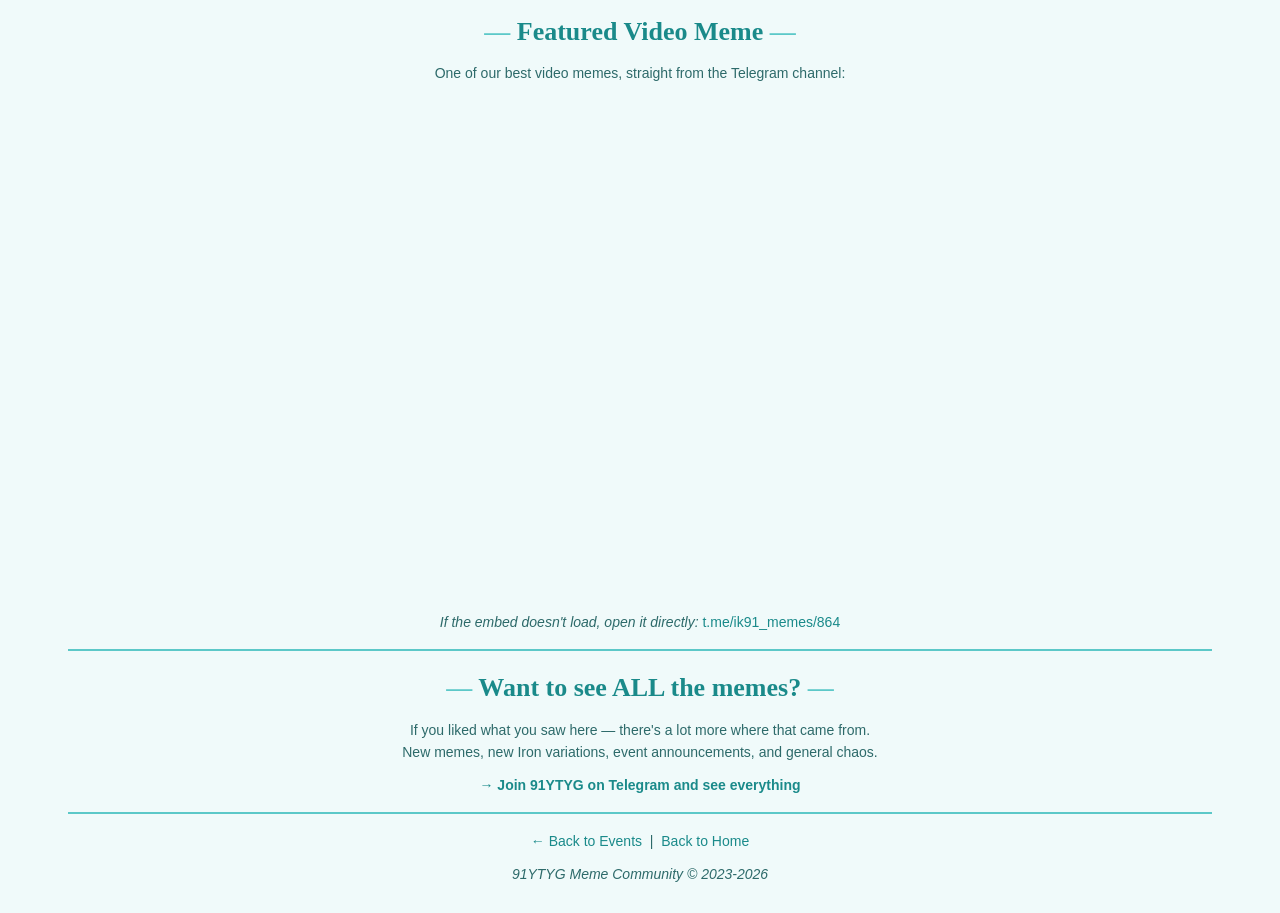
<file: memes.html>
<!DOCTYPE HTML>
<html lang="en">
<head>
    <meta charset="UTF-8">
    <meta name="author" content="91YTYG">
    <meta name="description" content="91YTYG Memes — a taste of what we post">
    <meta name="keywords" content="91YTYG, memes, iron, funny, telegram, community">
    <link rel="stylesheet" type="text/css" href="style.css">
    <title>91YTYG &mdash; Memes</title>
</head>

<body>

<p align="center">
        <a href="index.html">Home</a> &nbsp;|&nbsp;
        <a href="travels.html">Iron Around the World</a> &nbsp;|&nbsp;
        <a href="events.html">Events</a> &nbsp;|&nbsp;
        <a href="memes.html"><b>Memes</b></a> &nbsp;|&nbsp;
        <a href="https://t.me/ik91_memes" target="_blank">Telegram</a> &nbsp;|&nbsp;
        <a href="lab8.html">Lab 8</a>
</p>

<hr>

<h1 align="center">Memes</h1>

<p align="center">
    A taste of what we post. The full archive is on Telegram.
</p>

<hr>

<!-- Meme 1 -->
<div class="meme-block">
<h3 align="center">Meme #1</h3>
<p align="center">
    <img src="memes/IMAGE 2026-02-25 13:08:15.jpg" alt="91YTYG meme 1" width="400">
</p>
<p align="center">
    <i>Classic Iron content. No further explanation needed.</i>
</p>
</div>
<hr>

<!-- Meme 2 -->
<div class="meme-block">
<h3 align="center">Meme #2</h3>
<p align="center">
    <img src="memes/IMAGE 2026-02-25 13:08:18.jpg" alt="91YTYG meme 2" width="400">
</p>
<p align="center">
    <i>This one hit different. The community agreed.</i>
</p>
</div>
<hr>

<!-- Meme 3 -->
<div class="meme-block">
<h3 align="center">Meme #3</h3>
<p align="center">
    <img src="memes/IMAGE 2026-02-25 13:08:29.jpg" alt="91YTYG meme 3" width="400">
</p>
<p align="center">
    <i>Peak Iron humour. Screenshot and send to someone who needs it.</i>
</p>
</div>
<hr>

<!-- Meme 4 -->
<div class="meme-block">
<h3 align="center">Meme #4</h3>
<p align="center">
    <img src="memes/IMAGE 2026-02-25 13:08:31.jpg" alt="91YTYG meme 4" width="400">
</p>
<p align="center">
    <i>The Iron in its natural habitat &mdash; a well-crafted meme.</i>
</p>
</div>
<hr>

<!-- Meme 5 -->
<div class="meme-block">
<h3 align="center">Meme #5</h3>
<p align="center">
    <img src="memes/IMAGE 2026-02-25 13:08:33.jpg" alt="91YTYG meme 5" width="400">
</p>
<p align="center">
    <i>We don&apos;t make the rules. We just post the iron.</i>
</p>
</div>

<hr>

<!-- featured video meme via iframe -->
<h2 align="center">Featured Video Meme</h2>
<p align="center">
    One of our best video memes, straight from the Telegram channel:
</p>
<p align="center">
    <iframe
        src="https://t.me/ik91_memes/864?embed=1"
        name="TelegramPost"
        width="500"
        height="500"
        frameborder="0"
        scrolling="no"
        allowtransparency="true">
    </iframe>
</p>
<p align="center">
    <i>If the embed doesn&apos;t load, open it directly:</i>
    <a href="https://t.me/ik91_memes/864" target="_blank">t.me/ik91_memes/864</a>
</p>

<hr>

<!-- CTA на тг канал -->
<h2 align="center">Want to see ALL the memes?</h2>
<p align="center">
    If you liked what you saw here &mdash; there&apos;s a lot more where that came from.<br>
    New memes, new Iron variations, event announcements, and general chaos.
</p>
<p align="center">
    <b>
        <a href="https://t.me/ik91_memes" target="_blank">
            &rarr; Join 91YTYG on Telegram and see everything
        </a>
    </b>
</p>

<hr>

<p align="center">
        <a href="events.html">&larr; Back to Events</a> &nbsp;|&nbsp;
        <a href="index.html">Back to Home</a>
</p>
<p align="center"><i>91YTYG Meme Community &copy; 2023-2026</i></p>

<script src="script.js"></script>
</body>
</html>
</file>
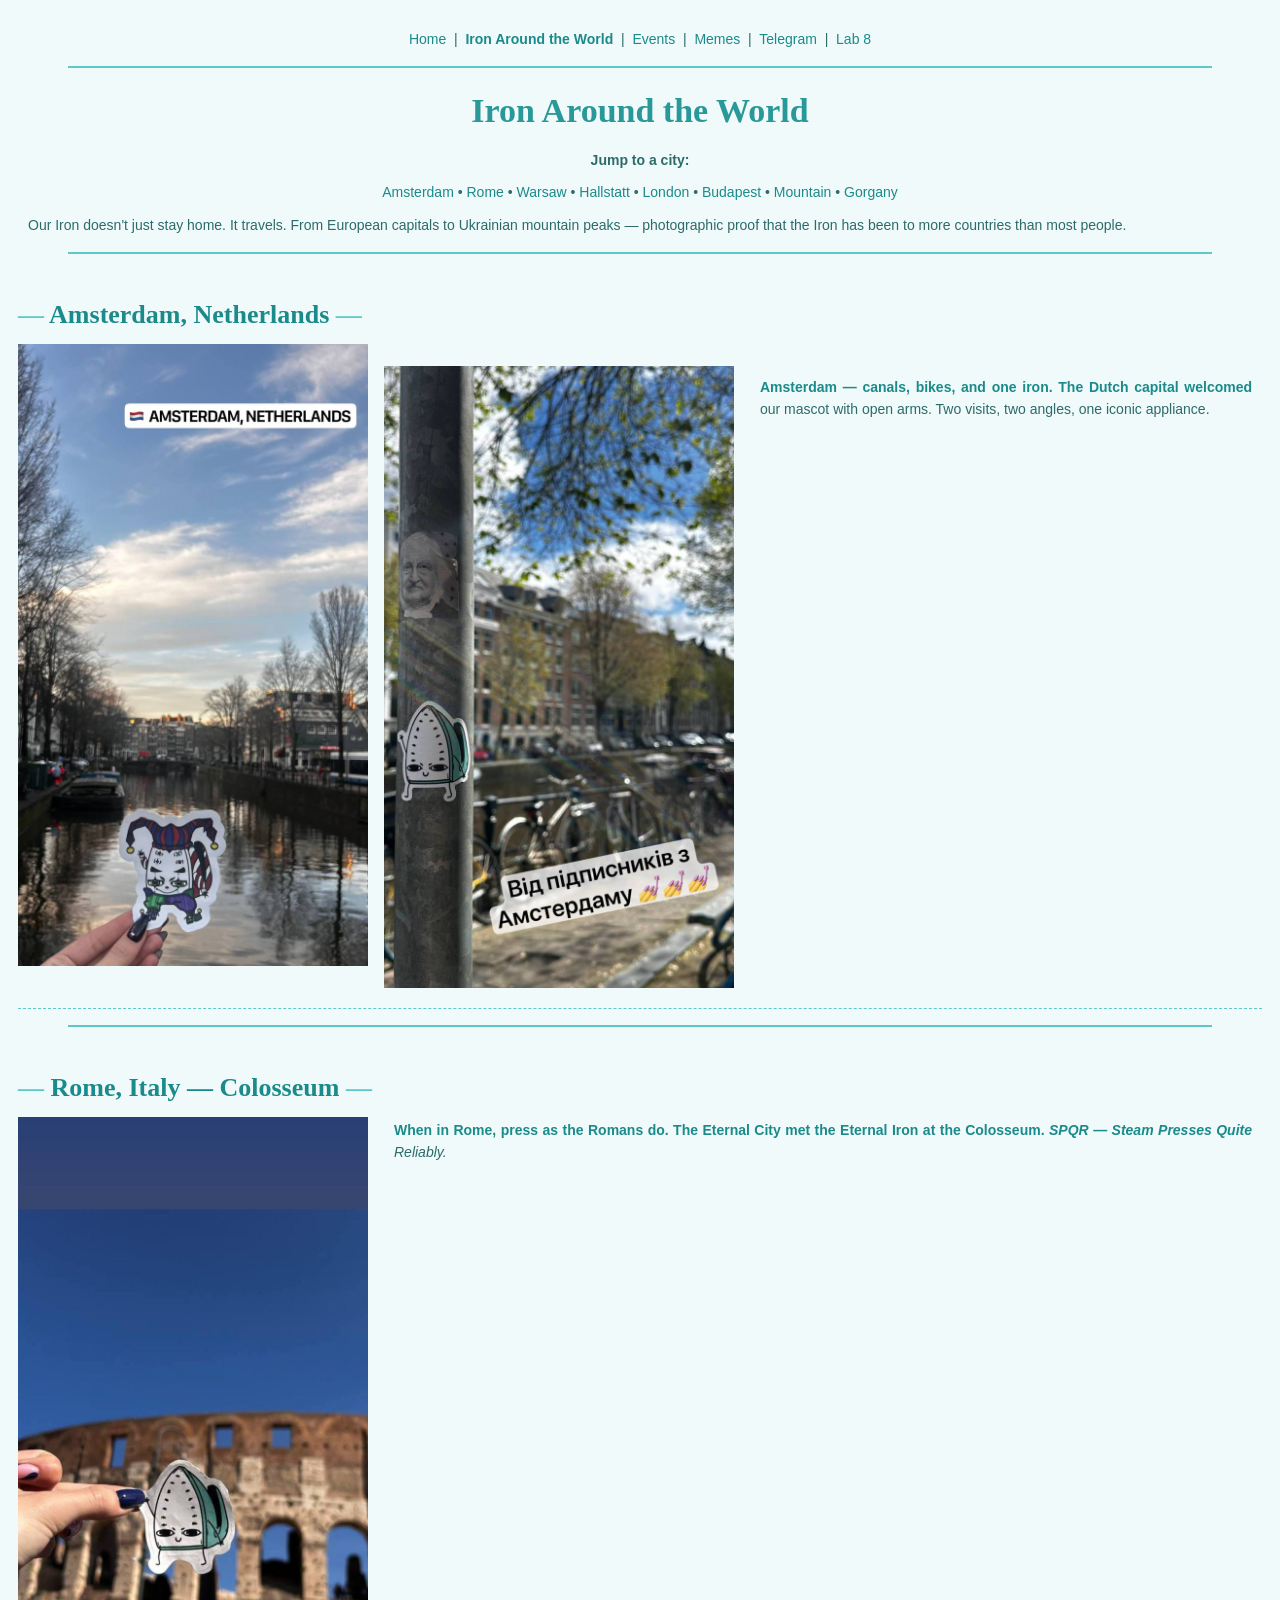
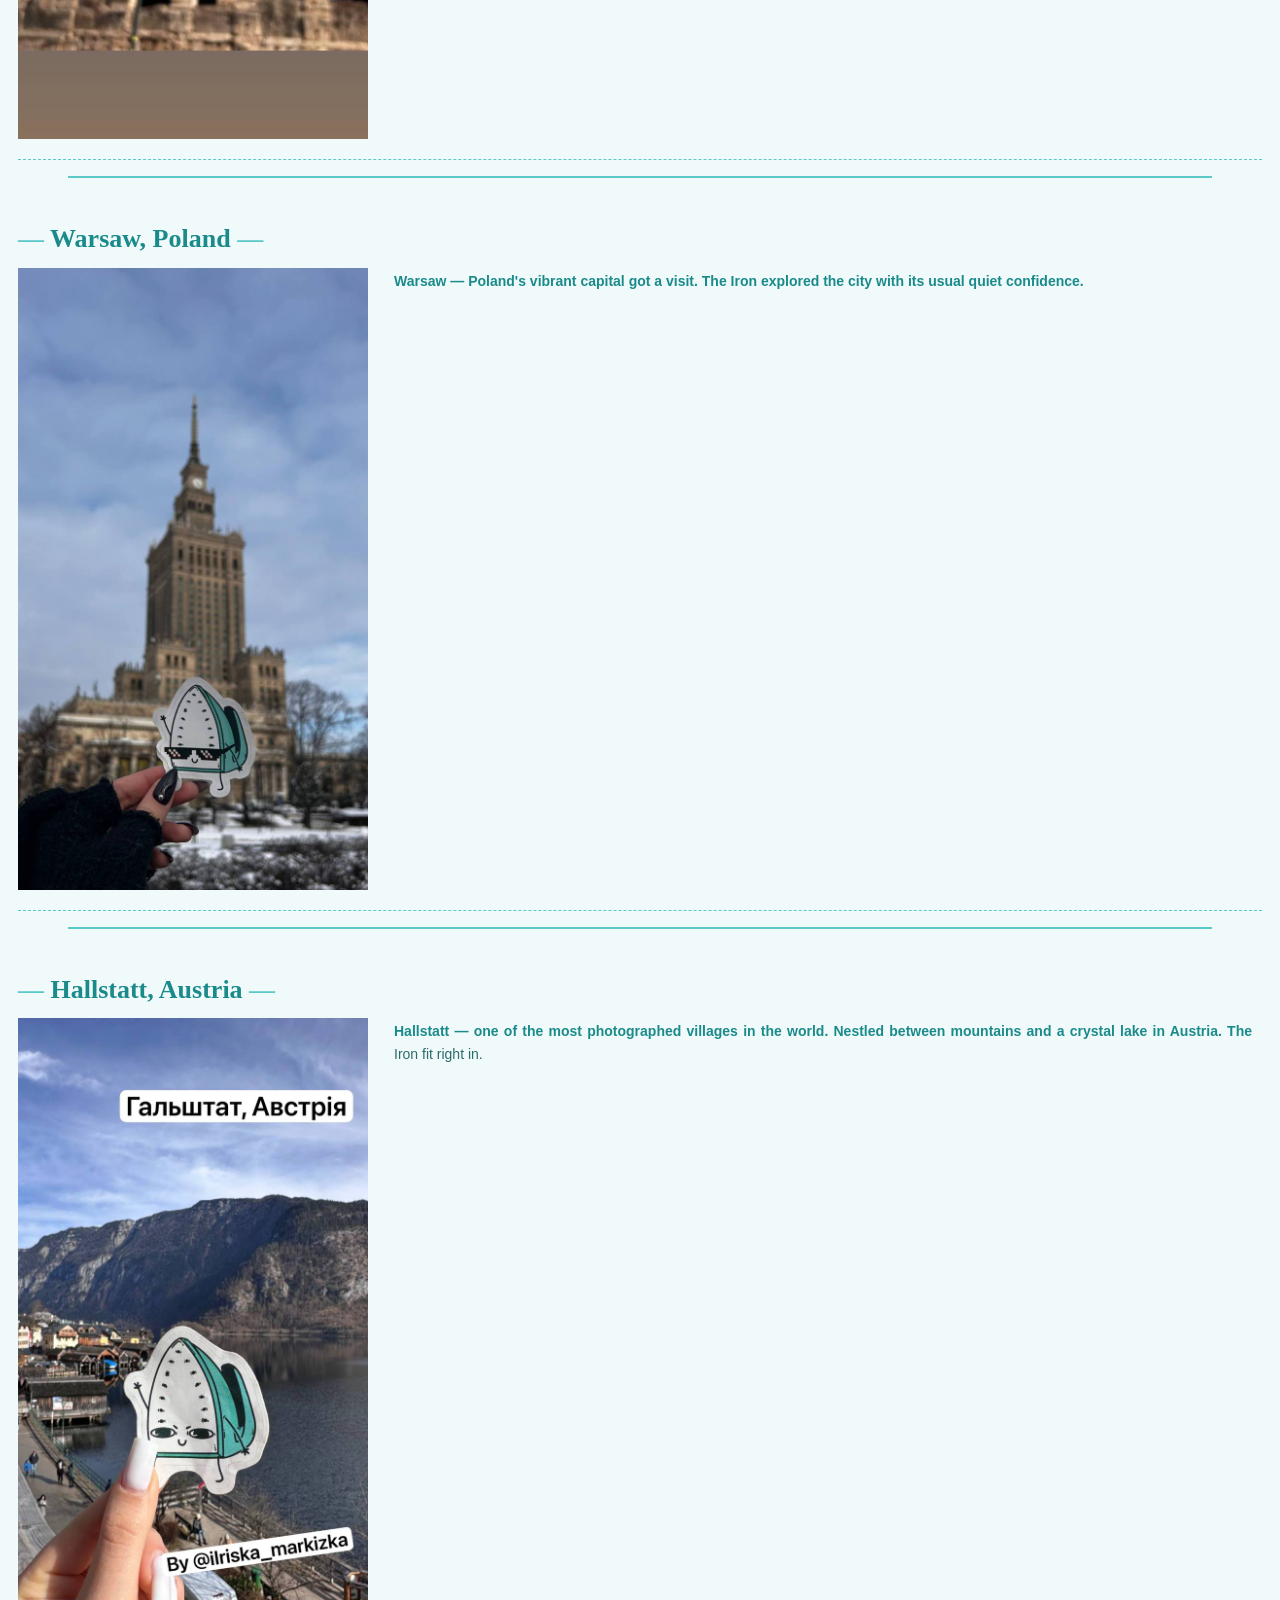
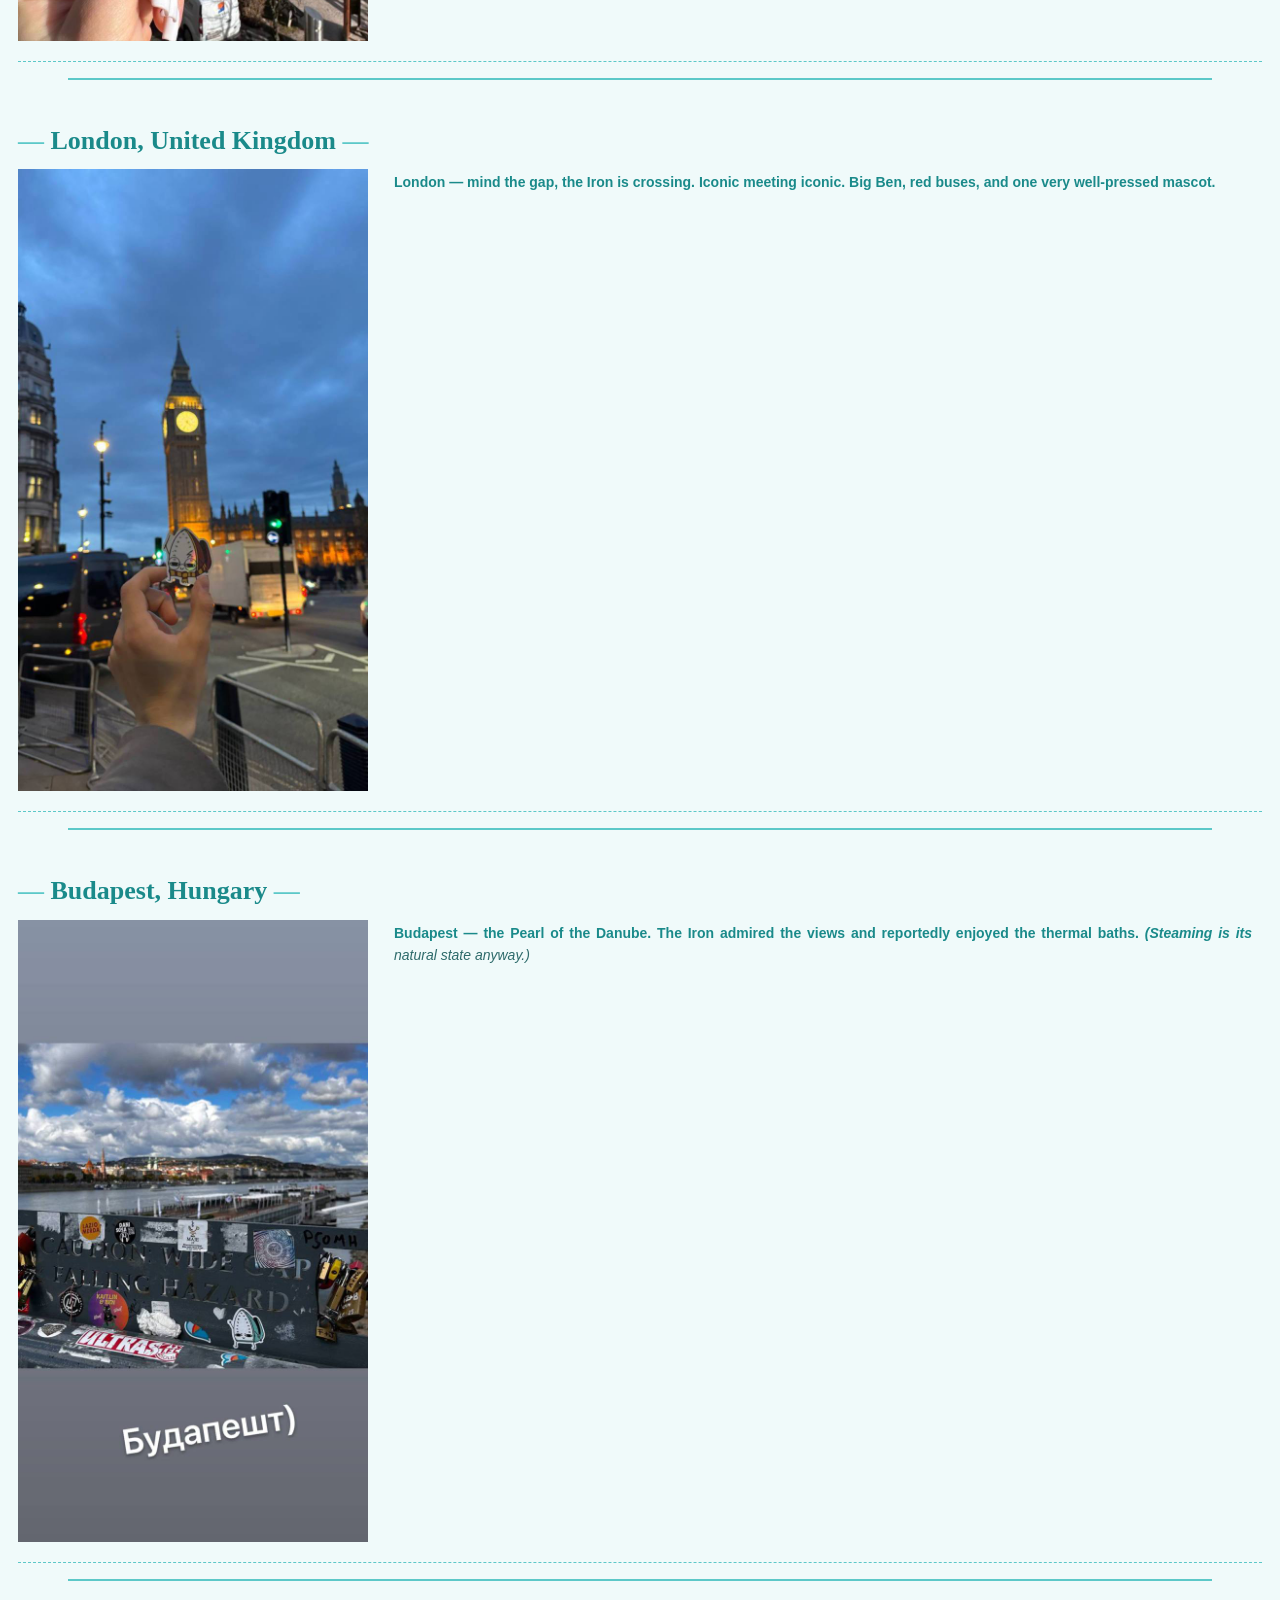
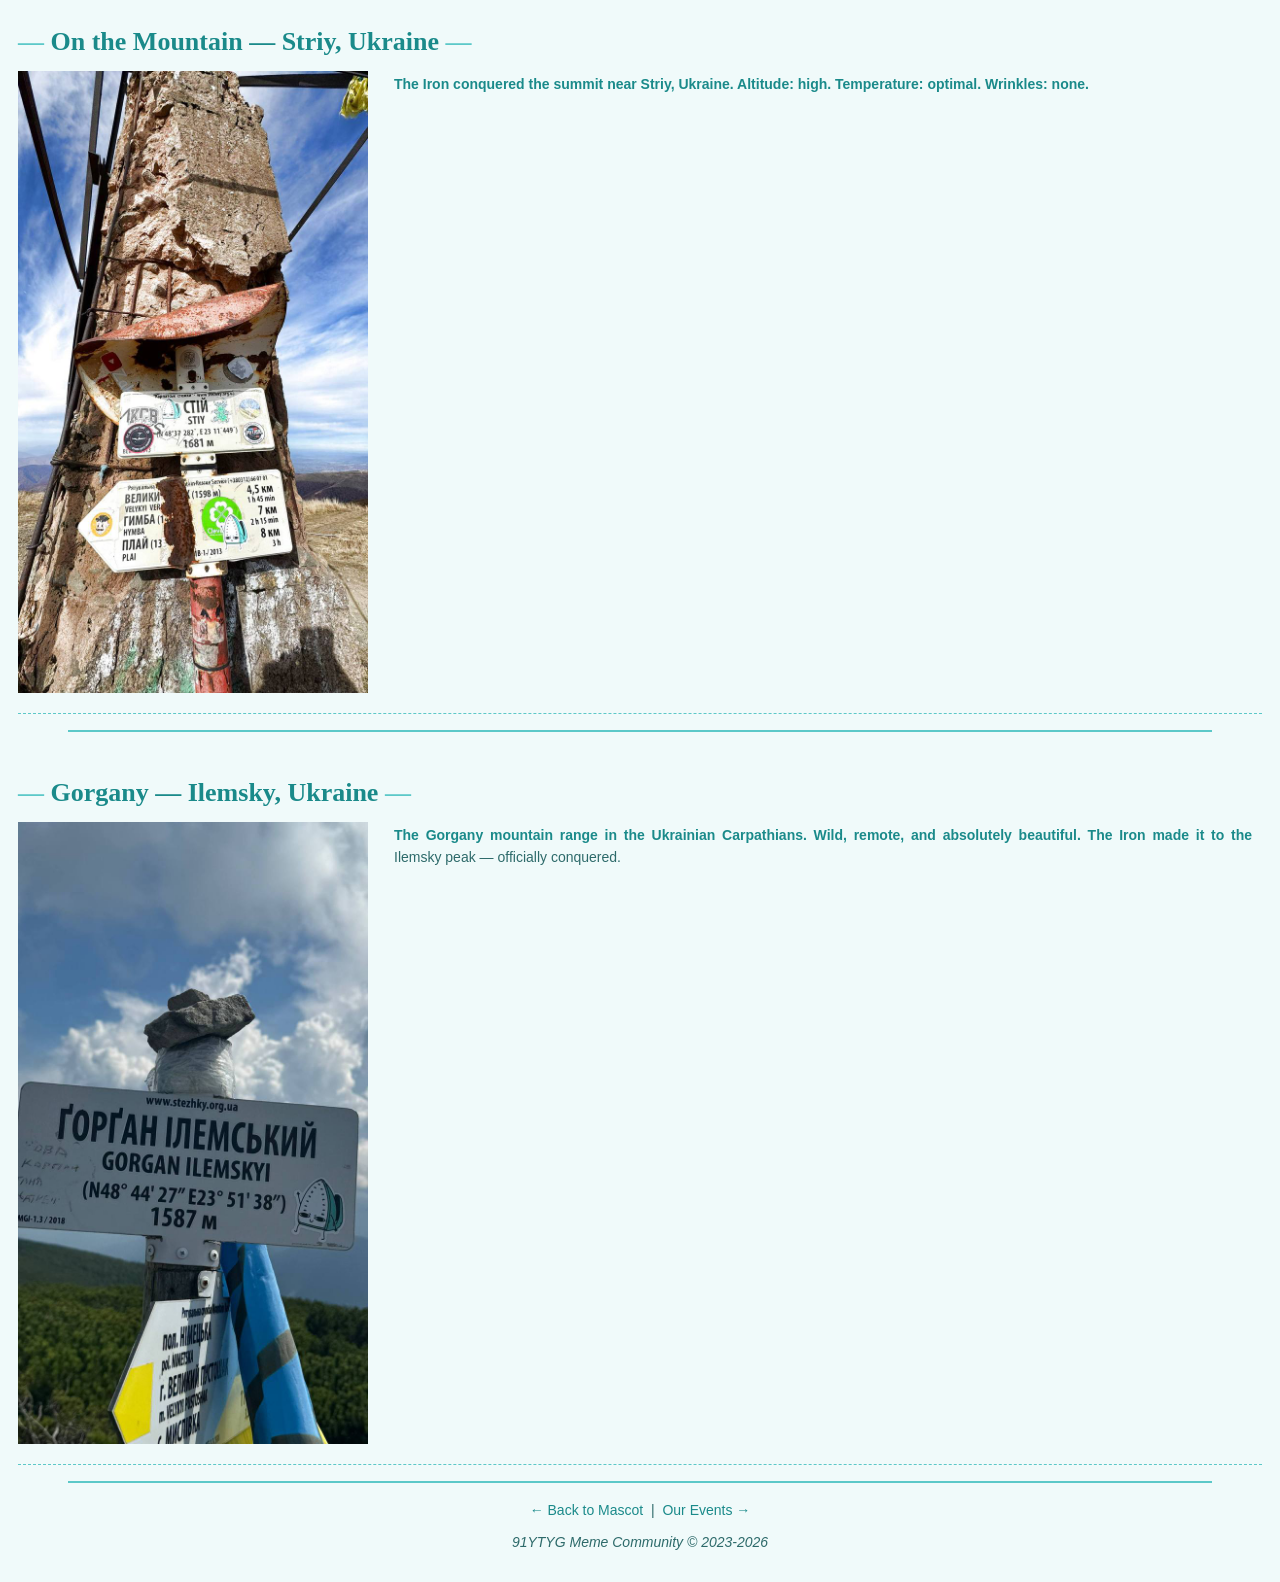
<file: travels.html>
<!DOCTYPE HTML>
<html lang="en">
<head>
    <meta charset="UTF-8">
    <meta name="author" content="91YTYG">
    <meta name="description" content="91YTYG Iron Around the World">
    <meta name="keywords" content="91YTYG, iron, travel, Amsterdam, Rome, Warsaw, London, Budapest">
    <link rel="stylesheet" type="text/css" href="style.css">
    <title>91YTYG &mdash; Iron Around the World</title>

</head>

<body>

<p align="center">
        <a href="index.html">Home</a> &nbsp;|&nbsp;
        <a href="travels.html"><b>Iron Around the World</b></a> &nbsp;|&nbsp;
        <a href="events.html">Events</a> &nbsp;|&nbsp;
        <a href="memes.html">Memes</a> &nbsp;|&nbsp;
        <a href="https://t.me/ik91_memes" target="_blank">Telegram</a> &nbsp;|&nbsp;
        <a href="lab8.html">Lab 8</a>
</p>

<hr>

<h1 align="center">Iron Around the World</h1>

<p align="center">
    <b>Jump to a city:</b>
</p>
<p align="center">
        <a href="#amsterdam">Amsterdam</a> &bull;
        <a href="#rome">Rome</a> &bull;
        <a href="#warsaw">Warsaw</a> &bull;
        <a href="#hallstatt">Hallstatt</a> &bull;
        <a href="#london">London</a> &bull;
        <a href="#budapest">Budapest</a> &bull;
        <a href="#mountain">Mountain</a> &bull;
        <a href="#gorgany">Gorgany</a>
</p>

<p align="justify">
    Our Iron doesn&apos;t just stay home. It travels.
    From European capitals to Ukrainian mountain peaks &mdash;
    photographic proof that the Iron has been to more countries than most people.
</p>

<hr>

<div class="city-block">
<h2 id="amsterdam">
    Amsterdam, Netherlands
</h2>
<img src="travels/amsterdam, netherlands.jpg" alt="Iron in Amsterdam Netherlands" width="400">
<br>
<img src="travels/amsterdam.jpg" alt="Iron in Amsterdam" width="400">
<p align="justify">
    <b>Amsterdam</b> &mdash; canals, bikes, and one iron. The Dutch capital welcomed our mascot
    with open arms. Two visits, two angles, one iconic appliance.
</p>
</div>
<hr>

<div class="city-block">
<h2 id="rome">
    Rome, Italy &mdash; Colosseum
</h2>
<img src="travels/collesseo.jpg" alt="Iron at the Colosseum in Rome" width="400">
<p align="justify">
    When in <b>Rome</b>, press as the Romans do.
    The Eternal City met the Eternal Iron at the Colosseum.
    <i>SPQR &mdash; Steam Presses Quite Reliably.</i>
</p>
</div>
<hr>

<div class="city-block">
<h2 id="warsaw">
    Warsaw, Poland
</h2>
<img src="travels/warsaw.jpg" alt="Iron in Warsaw" width="400">
<p align="justify">
    <b>Warsaw</b> &mdash; Poland&apos;s vibrant capital got a visit.
    The Iron explored the city with its usual quiet confidence.
</p>
</div>
<hr>

<div class="city-block">
<h2 id="hallstatt">
    Hallstatt, Austria
</h2>
<img src="travels/galshtat,Austria.jpg" alt="Iron in Hallstatt Austria" width="400">
<p align="justify">
    <b>Hallstatt</b> &mdash; one of the most photographed villages in the world.
    Nestled between mountains and a crystal lake in Austria.
    The Iron fit right in.
</p>
</div>
<hr>

<div class="city-block">
<h2 id="london">
    London, United Kingdom
</h2>
<img src="travels/london.jpg" alt="Iron in London" width="400">
<p align="justify">
    <b>London</b> &mdash; mind the gap, the Iron is crossing.
    Iconic meeting iconic. Big Ben, red buses, and one very well-pressed mascot.
</p>
</div>
<hr>

<div class="city-block">
<h2 id="budapest">
    Budapest, Hungary
</h2>
<img src="travels/budapest.jpg" alt="Iron in Budapest" width="400">
<p align="justify">
    <b>Budapest</b> &mdash; the Pearl of the Danube.
    The Iron admired the views and reportedly enjoyed the thermal baths.
    <i>(Steaming is its natural state anyway.)</i>
</p>
</div>
<hr>

<div class="city-block">
<h2 id="mountain">
    On the Mountain &mdash; Striy, Ukraine
</h2>
<img src="travels/striy.jpg" alt="Iron on a mountain Striy" width="400">
<p align="justify">
    The Iron conquered the summit near <b>Striy</b>, Ukraine.
    Altitude: high. Temperature: optimal. Wrinkles: none.
</p>
</div>
<hr>

<div class="city-block">
<h2 id="gorgany">
    Gorgany &mdash; Ilemsky, Ukraine
</h2>
<img src="travels/gorgan.jpg" alt="Iron in Gorgany mountains" width="400">
<p align="justify">
    The <b>Gorgany</b> mountain range in the Ukrainian Carpathians.
    Wild, remote, and absolutely beautiful.
    The Iron made it to the Ilemsky peak &mdash; officially conquered.
</p>
</div>

<hr>

<p align="center">
        <a href="index.html">&larr; Back to Mascot</a> &nbsp;|&nbsp;
        <a href="events.html">Our Events &rarr;</a>
</p>
<p align="center"><i>91YTYG Meme Community &copy; 2023-2026</i></p>

<script src="script.js"></script>
</body>
</html>
</file>
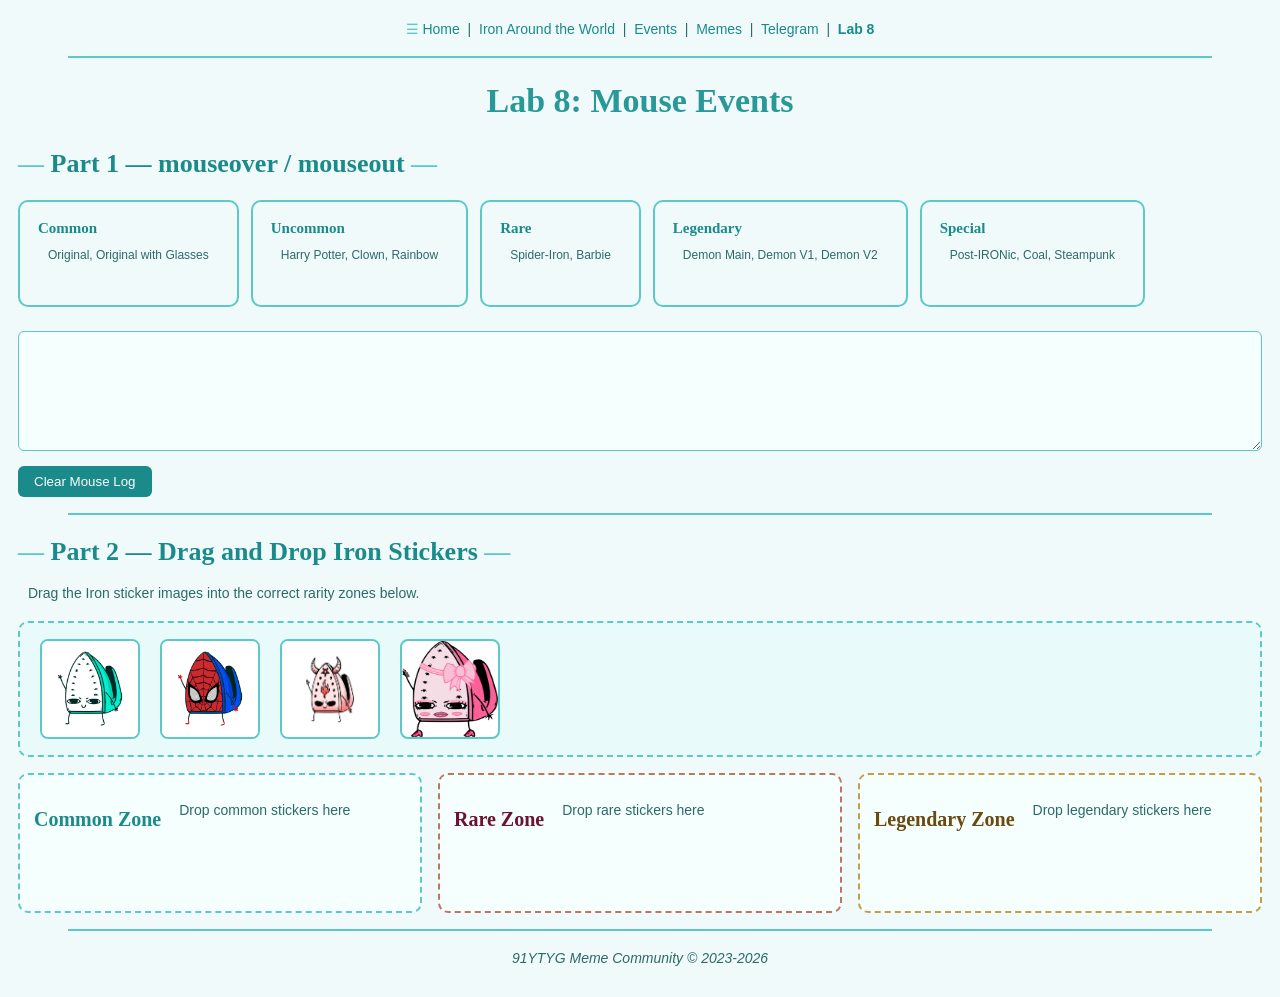
<file: vibe.html>
<!DOCTYPE HTML>
<html lang="en">
<head>
    <meta charset="UTF-8">
    <meta name="author" content="91YTYG">
    <meta name="description" content="Lab 8 mouse events demo for 91YTYG">
    <meta name="keywords" content="91YTYG, lab 8, mouse events, drag and drop, iron stickers">
    <link rel="stylesheet" type="text/css" href="style.css">
    <title>91YTYG — Lab 8: Mouse Events</title>
</head>
<body>

<nav align="center">
        <a href="index.html">Home</a> &nbsp;|&nbsp;
        <a href="travels.html">Iron Around the World</a> &nbsp;|&nbsp;
        <a href="events.html">Events</a> &nbsp;|&nbsp;
        <a href="memes.html">Memes</a> &nbsp;|&nbsp;
        <a href="https://t.me/ik91_memes" target="_blank">Telegram</a> &nbsp;|&nbsp;
        <a href="lab8.html"><b>Lab 8</b></a>
</nav>

<hr>

<h1 align="center">Lab 8: Mouse Events</h1>

<h2>Part 1 — mouseover / mouseout</h2>
<div id="hover-demo-container">
    <div class="hover-card" data-type="Common" data-color="#c8f0f0">
        <h3>Common</h3>
        <p>Original, Original with Glasses</p>
        <span class="hover-label">25% drop rate</span>
    </div>
    <div class="hover-card" data-type="Uncommon" data-color="#d8ddff">
        <h3>Uncommon</h3>
        <p>Harry Potter, Clown, Rainbow</p>
        <span class="hover-label">6-12% drop rate</span>
    </div>
    <div class="hover-card" data-type="Rare" data-color="#f6d0d8">
        <h3>Rare</h3>
        <p>Spider-Iron, Barbie</p>
        <span class="hover-label">3% drop rate</span>
    </div>
    <div class="hover-card" data-type="Legendary" data-color="#ffe9b8">
        <h3>Legendary</h3>
        <p>Demon Main, Demon V1, Demon V2</p>
        <span class="hover-label">0.5-1% drop rate</span>
    </div>
    <div class="hover-card" data-type="Special" data-color="#e8fafa">
        <h3>Special</h3>
        <p>Post-IRONic, Coal, Steampunk</p>
        <span class="hover-label">Event-based drop rate</span>
    </div>
</div>

<textarea id="mouse-log" readonly></textarea>
<button onclick="clearLog()"
        style="background:#1a8a8a; color:white; border:none; padding:8px 16px; border-radius:6px; cursor:pointer;">
    Clear Mouse Log
</button>

<hr>

<h2>Part 2 — Drag and Drop Iron Stickers</h2>
<p>Drag the Iron sticker images into the correct rarity zones below.</p>

<div id="sticker-source">
    <img id="drag-original" class="drag-iron"
         src="mascots/1_orignial.png"
         alt="Original Iron" data-rarity="common">
    <img id="drag-spider" class="drag-iron"
         src="mascots/11_spider.png"
         alt="Spider-Iron" data-rarity="rare">
    <img id="drag-demon" class="drag-iron"
         src="mascots/13_demon_main.png"
         alt="Demon Iron" data-rarity="legendary">
    <img id="drag-barbie" class="drag-iron"
         src="mascots/12_barbie.png"
         alt="Barbie Iron" data-rarity="rare">
</div>

<div class="drop-zones-container">
    <div class="drop-zone droppable" data-zone="common" id="zone-common">
        <h3>Common Zone</h3>
        <p>Drop common stickers here</p>
    </div>
    <div class="drop-zone droppable" data-zone="rare" id="zone-rare">
        <h3>Rare Zone</h3>
        <p>Drop rare stickers here</p>
    </div>
    <div class="drop-zone droppable" data-zone="legendary" id="zone-legendary">
        <h3>Legendary Zone</h3>
        <p>Drop legendary stickers here</p>
    </div>
</div>

<div id="drop-result" style="display:none;"></div>

<hr>
<p align="center"><i>91YTYG Meme Community &copy; 2023-2026</i></p>

<script src="script.js"></script>
<script src="mouse8.js"></script>
</body>
</html>
</file>
<file: style.css>
/* 91YTYG shared stylesheet (university lab) */

* {
  box-sizing: border-box;
}

body {
  background-color: #f0fafa;
  font-family: "Trebuchet MS", Arial, sans-serif;
  font-size: 14px;
  line-height: 1.6;
  margin: 0;
  padding: 18px;
  color: #2d6a6a;
}

#main-title {
  letter-spacing: 0.5px;
}

h1,
h2,
h3 {
  color: #1a8a8a;
  font-family: Georgia, serif;
  margin: 14px 0 8px;
}

h1 {
  font-size: 34px;
}

h2 {
  font-size: 26px;
}

h3 {
  font-size: 20px;
}

a {
  color: #1a8a8a;
  text-decoration: none;
}

a:hover {
  color: #64b9ae;
}

a:visited {
  color: #4fbba0;
}

.highlight {
  background-color: rgba(49, 176, 176, 0.28) !important;
  border-left: 6px solid #5cc8c8;
  padding: 8px 12px;
}

p,
section {
  margin: 10px 0;
  padding: 0 10px;
}

hr {
  border: 0;
  height: 2px;
  background: #5cc8c8;
  margin: 16px auto;
  width: 92%;
}

ul,
ol,
dl {
  margin: 12px 0 16px;
  padding: 10px 18px;
  background: #e8fafa;
  border: 0px solid #b8e8e8;
  border-left: 6px solid #5cc8c8;
}

li {
  margin: 6px 0;
  color: #2d6a6a;
}

dt {
  color: #1a8a8a;
  font-weight: 700;
  margin-top: 8px;
}

dd {
  margin: 4px 0 10px 22px;
  color: #2d6a6a;
}

table {
  border-collapse: collapse;
  margin: 14px auto;
  width: 85%;
  background-color: #e8fafa;
}

caption {
  padding: 10px 0;
  color: #1a8a8a;
  font-family: Georgia, serif;
  font-weight: 700;
}

th,
td {
  border: 1px solid #4a9393;
  padding: 10px;
  text-align: left;
}

th {
  background-color: #5cc8c8;
  color: #ffffff;
  text-align: center;
}

.rarity-common td {
  background-color: #c8f0f0 !important;   
  color: #0d6b6b;
}

.rarity-uncommon td {
  background-color: #d8ddff;  
  color: #2d2d6a;
  border:1px solid #5c5cd8;
}

.rarity-rare td {
  background-color: #f6d0d8;  
  color: #6b1430;
  border:1px solid #be7562;
}

.rarity-legendary td {
  background-color: #ffe9b8;  
  color: #6b4a10;
  border:1px solid #c49e44;
}


nav a,
p a {
  color: #1a8a8a;
}
ul li {
  color: #2d6a6a;
}

.highlight p {
  color: #2d6a6a;
}


body > h1 {
  color: #299898;
}
tr > td {
  border-color: #5cc8c8;
}
ul > li {
  padding-left: 4px;
}


h2 + p {
  color: #2d6a6a;
}

h3 + p {
  color: #2d6a6a;
}

hr + p {
  color: #2d6a6a;
}

/* LAB 5 — div, span, position, float, pseudoclasses, pseudoelements */

/* 1. SPAN styling */
.accent-word {
  color: #1a8a8a;
  font-weight: bold;
  background: rgba(92,200,200,0.15);
  padding: 0 4px;
  border-radius: 3px;
}

/* 2. DIV blocks */
.sticker-card {
  border: 1px solid #b8e8e8;
  border-radius: 8px;
  padding: 12px 16px;
  margin: 10px 0;
  background: #f5fffe;
}

.city-block {
  padding: 10px 0;
  border-bottom: 1px dashed #5cc8c8;
  margin-bottom: 16px;
}

.event-block {
  background: #f0fff8;
  border-left: 4px solid #50c878;
  padding: 10px 14px;
  margin: 12px 0;
}

.meme-block {
  text-align: center;
  padding: 10px;
  margin: 10px auto;
}

/* 3. FLOAT — image floats left, text wraps around it */
.city-block img {
  float: left;
  margin: 0 16px 10px 0;
  max-width: 350px;
}
.city-block p {
  overflow: hidden;
}
.city-block::after {
  content: "";
  display: block;
  clear: both;
}

/* 4. POSITION */
nav {
  position: relative;
}
.sticker-card {
  position: relative;
}
.sticker-card img {
  position: static;
}


/* 5. PSEUDOCLASSES */
a:link    { color: #1a8a8a; }
a:visited { color: #4fbba0; }
a:hover   { color: #64b9ae; }
a:active  { color: #0d5f5f; }

li:first-child {
  font-weight: bold;
  color: #1a8a8a;
}

/* 6. PSEUDOELEMENTS */
h2::before {
  content: "— ";
  color: #5cc8c8;
}

h2::after {
  content: " —";
  color: #5cc8c8;
}

.sticker-card p::first-letter {
  font-size: 150%;
  color: #1a8a8a;
  font-weight: bold;
}

.city-block p::first-line {
  font-weight: bold;
  color: #1a8a8a;
}

nav::before {
  content: "☰ ";
  color: #5cc8c8;
}

.variations-grid {
  display: block;
  width: 100%;
}

/* LAB 8 */
#hover-demo-container {
    display: flex;
    gap: 12px;
    flex-wrap: wrap;
    margin: 16px 0;
}

.hover-card {
    position: relative;
    border: 2px solid #5cc8c8;
    border-radius: 10px;
    padding: 14px 18px;
    min-width: 140px;
    cursor: pointer;
    background: #f0fafa;
    transition: all 0.25s ease;
    overflow: hidden;
}

.hover-card h3 {
    margin: 0 0 6px 0;
    font-size: 15px;
}

.hover-card p {
    margin: 0;
    font-size: 12px;
    color: #2d6a6a;
}

.hover-label {
    display: block;
    margin-top: 8px;
    font-size: 11px;
    font-weight: bold;
    color: #1a8a8a;
    opacity: 0;
    transform: translateY(8px);
    transition: all 0.2s ease;
}

#mouse-log {
    width: 100%;
    height: 120px;
    font-family: monospace;
    font-size: 12px;
    background: #f5fffe;
    border: 1px solid #5cc8c8;
    border-radius: 6px;
    padding: 8px;
    resize: vertical;
    color: #1a5f5f;
    margin: 8px 0;
}

#sticker-source {
    display: flex;
    gap: 20px;
    align-items: center;
    background: #e8fafa;
    border: 2px dashed #5cc8c8;
    border-radius: 10px;
    padding: 16px 20px;
    margin: 16px 0;
    flex-wrap: wrap;
    min-height: 100px;
}

.drag-iron {
    width: 100px;
    height: 100px;
    cursor: grab;
    border-radius: 8px;
    border: 2px solid #5cc8c8;
    background: white;
    transition: transform 0.1s;
    user-select: none;
}

.drag-iron:hover {
    transform: scale(1.08);
    border-color: #1a8a8a;
}

.drop-zone {
    flex: 1;
    min-width: 160px;
    min-height: 140px;
    border: 2px dashed #5cc8c8;
    border-radius: 10px;
    padding: 14px;
    text-align: center;
    background: #f5fffe;
    transition: all 0.2s;
    display: flex;
    flex-wrap: wrap;
    gap: 8px;
    align-items: flex-start;
}

#zone-rare { border-color: #be7562; }
#zone-rare h3 { color: #6b1430; }
#zone-legendary { border-color: #c49e44; }
#zone-legendary h3 { color: #6b4a10; }

.drop-zones-container {
    display: flex;
    gap: 16px;
    flex-wrap: wrap;
    margin: 16px 0;
}
</file>
